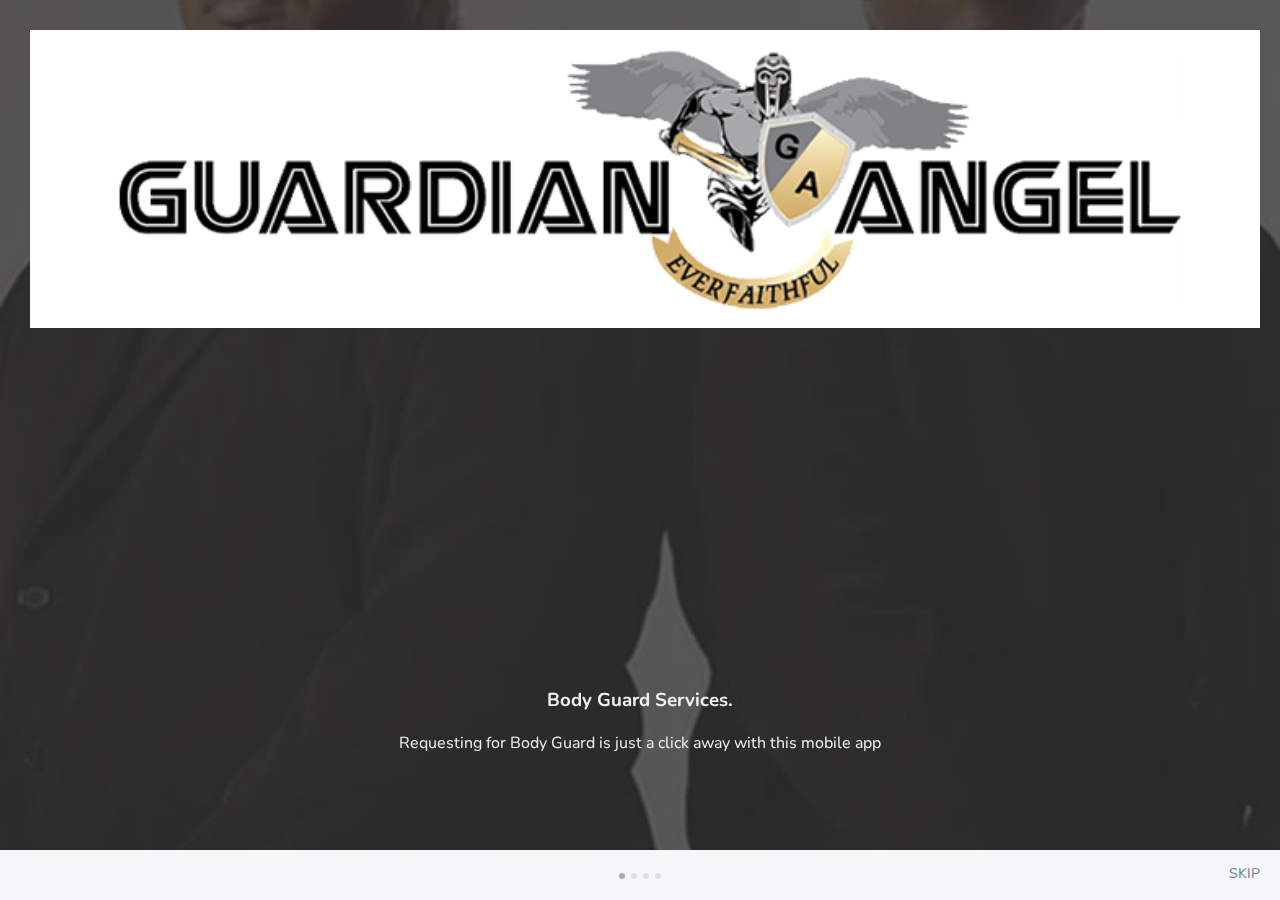
<file: app/src/main/assets/html/index.html>
<!DOCTYPE html>
<html>
<head>
	<meta charset="UTF-8">
	<!--<meta name="viewport" content="width=device-width, initial-scale=1">-->
	<meta name="viewport" content="user-scalable=no, initial-scale=1, width=device-width, height=device-height">
	<title>Guardian Angel Mobile App</title>

	<!-- Google font file. If you want you can change. -->
	<link href="https://fonts.googleapis.com/css?family=Nunito:400,600,700,900" rel="stylesheet">

	<!-- Fontawesome font file css -->
	<link rel="stylesheet" type="text/css" href="css/font-awesome.min.css">

	<!--turbo slider plugin css file -->
	<link rel="stylesheet" type="text/css" href="plugins/turbo-slider/turbo.css">

	<!-- Template global css file. Requared all pages -->
	<link rel="stylesheet" type="text/css" href="css/global.style.css">
</head>

<body>
	
	<div class="wrapper">
	
		<div class="wrapper-inline">
			
			<!-- Page content start -->
			<main class="no-header wizard-page">
				
				<div class="wizard">
                    <div class="wizard-item" style="background-image: url(img/splash-bg-1.jpg) !important; width:100%; height:100%;
                    background-position: center center;
                    background-size: cover;
                    background-repeat: no-repeat;"> 
                    <div class="wizard-content2">

                        <img src="img/logo.png" width="100%" style=" background-color: #fff; margin: 10px; ">

                        

                    </div>
                    <div class="wizard-content">

							<div class="form-divider"></div>

							<div class="form-mini-divider"></div>

							<h3>Body Guard Services.</h3>
							
							<p>Requesting for Body Guard is just a click away with this mobile app</p>

						
							<div class="form-divider"></div>

							

						</div>
					</div>

					<div class="wizard-item" style="background-image: url(img/splash-bg-2.jpg) !important; width:100%; height:100%; background-position: center center;
                    background-size: cover;
                    background-repeat: no-repeat;">
                        <div class="wizard-content2">
    
                            <img src="img/logo.png" width="100%" style=" background-color: #fff; margin: 10px; ">
    
                            
    
                        </div>
                            <div class="wizard-content">
        
                                    <div class="form-divider"></div>
        
                                    <div class="form-mini-divider"></div>
        
                                    <h3>Event security</h3>
        
                                    <p>Requesting for professional and competent event security is just a click away with this mobile app</p>
        
                                    <div class="form-divider"></div>
        
                                    
        
                                </div>
					</div>
					<div class="wizard-item" style="background-image: url(img/splash-bg-3.jpg) !important; width:100%; height:100%; background-position: center center;
                    background-size: cover;
                    background-repeat: no-repeat;">
						<div class="wizard-content2">
                            
                                                    <img src="img/logo.png" width="100%" style=" background-color: #fff; margin: 10px; ">
                            
                                                    
                            
                                                </div>
                                                    <div class="wizard-content">
                                
                                                            <div class="form-divider"></div>
                                
                                                            <div class="form-mini-divider"></div>
                                
                                                            <h3>Ambulance Services.</h3>
                                
                                                            <p>We also respond to medical emergencies. All you need to do is select medical emergency in the app, and an ambulance will come racing to save the situation.</p>
                                
                                                            <div class="form-divider"></div>
                                
                                                            
                                
                                                        </div>
					</div>
					<div class="wizard-item" style="background-image: url(img/splash-bg-4.jpg) !important; width:100%; height:100%; background-position: center center;
                    background-size: cover;
                    background-repeat: no-repeat;">
						<div class="wizard-content2">
                            
                            <img src="img/logo.png" width="100%" style=" background-color: #fff; margin: 10px; ">
    
                            
    
                        </div>
                        <div class="wizard-content">
    
                                <div class="form-divider"></div>
    
                                <div class="form-mini-divider"></div>
    
                                <h3>Security Guards.</h3>
    
                                <p>Requesting for Security Guard is just a click away with this mobile app</p>
    
                                <div class="form-divider"></div>
    
                                
    
                            </div>
					</div>
				</div>
				<a class="wizard-skip-link" href="login.html">SKIP</a>		

			</main>
			<!-- Page content end -->
		</div>
	</div>


	<!--Page loader DOM Elements. Requared all pages-->
	<div class="sweet-loader">
		<div class="box">
		  	<div class="circle1"></div>
		  	<div class="circle2"></div>
		  	<div class="circle3"></div>
		</div>
	</div>

	<!-- JQuery library file. requared all pages -->
	<script src="js/jquery-3.2.1.min.js"></script>

	<!-- Turbo slider plugin file. requared only wizard pages -->
	<script src="plugins/turbo-slider/turbo.min.js"></script>

	<!-- Template global script file. requared all pages -->
	<script src="js/global.script.js"></script>


	<script>
		$(document).ready(function() {
		    $(".wizard").Turbo({
		    	items:1,
		    	circular:false
		    });
		});
	</script>

</body>

</html>
</file>
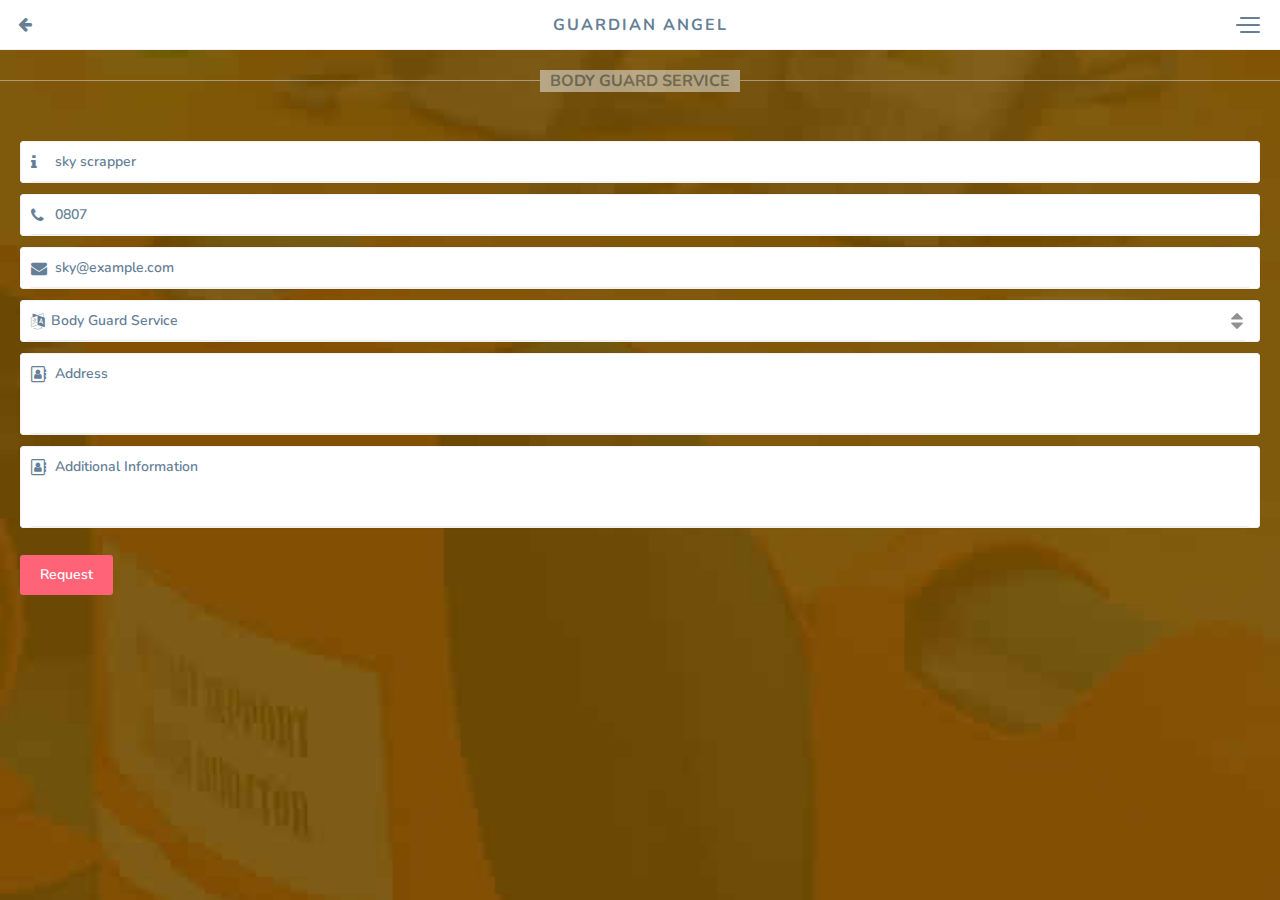
<file: app/src/main/assets/html/bodyguard.html>
<!DOCTYPE html>
<html>
<head>
	<meta charset="UTF-8">
	<meta name="viewport" content="width=device-width, initial-scale=1">
	<title>Guardian Angel Mobile App</title>

	<!-- Google font file. If you want you can change. -->
	<link href="https://fonts.googleapis.com/css?family=Nunito:400,600,700,900" rel="stylesheet">

	<!-- Fontawesome font file css -->
	<link rel="stylesheet" type="text/css" href="css/font-awesome.min.css">

	<!-- Template global css file. Requared all pages -->
	<link rel="stylesheet" type="text/css" href="css/global.style.css">
</head>

<body>
	
	<div class="wrapper">
			<div class="nav-menu">
					<nav class="menu">
						<!-- Template logo start -->
						<div class="nav-header">
							<a href="dashboard.html"><img src="img/app-logo.png" width="220"></a>
						</div>
						<!-- Template logo end -->
						<!-- Menu navigation start -->
						<div class="nav-container">
							<ul class="main-menu">
								<li>
									<a href="dashboard.html"><i class="fa fa-home"></i> Home</a>
								</li>
								<li>
									<a href="emergency.html"><i class="fa fa-file-text-o"></i> Emergency </a>
								</li>
								<li>
									<a href="bodyguard.html"><i class="fa fa-file-text-o"></i> Body Guard Service</a>
								</li>
								<li>
									<a href="#"><i class="fa fa-file-text-o"></i>Security Blog </a>
								</li>
								<li>
									<a href="eventsecurity.html"><i class="fa fa-file-text-o"></i> Event Security </a>
								</li>
								<li>
									<a href="normalsecurityguards.html"><i class="fa fa-file-text-o"></i> Security Guards </a>
								</li>
								<li>
									<a href="vettedartisant.html"><i class="fa fa-file-text-o"></i> Vetted Workmen and Craftsmen </a>
								</li>
								<!--<li>-->
									<!--<a href="splash.html"><i class="fa fa-sign-in"></i> Logout </a>-->
								<!--</li>-->
								
								
							</ul>
						</div>
					<!-- Menu navigation end -->
					</nav>
				</div>
		<div class="wrapper with-bg-image2">
			<!-- Header area start -->
			<header> <!-- extra class no-background -->
				<a class="go-back-link" href="javascript:history.back();"><i class="fa fa-arrow-left"></i></a>
				<h1 class="page-title">GUARDIAN ANGEL</h1>
				<div class="navi-menu-button">
					<em></em>
					<em></em>
					<em></em>
				</div>
			</header>
			<!-- Header area end -->
			<!-- Page content start -->
			<main>

                    <div class="form-divider"></div>
                    <div class="form-label-divider"><span>BODY GUARD SERVICE</span></div>
                    <div class="form-divider"></div>
			
                <div class="container" style="margin-top: 40px;"></div>

                    <section class="container">

					<div class="form-row-group with-icons">
						<div class="form-row no-padding">
							<i class="fa fa-info"></i>
							<input type="text" name="name" id="name" class="form-element" disabled value="sky scrapper">
						</div>
					</div>

                    <div class="form-mini-divider"></div>
                    
                    <div class="form-row-group with-icons">
						<div class="form-row no-padding">
							<i class="fa fa-phone"></i>
							<input type="tel" name="phone" id="phone" class="form-element" disabled value="0807">
						</div>
					</div>

					<div class="form-mini-divider"></div>


                    <div class="form-row-group with-icons">
						<div class="form-row no-padding">
							<i class="fa fa-envelope"></i>
							<input type="text" name="email" id="email" class="form-element" disabled value="sky@example.com" />
						</div>
					</div>

                    <div class="form-mini-divider"></div>

                    <div class="form-row-group with-icons">
						<div class="form-row no-padding">
							<i class="fa fa-language"></i>
							<select class="form-element" id="body_type" name="body_type">
								<option value="Body Guard Service" selected>Body Guard Service</option>
							</select>
						</div>
                    </div>
                    

                    <div class="form-mini-divider"></div>

                    <div class="form-row-group with-icons">
						<div class="form-row no-padding">
							<i class="fa fa-address-book-o"></i>
                            <textarea class="form-element" name="address" id="address" placeholder="Address"></textarea>
						</div>
					</div>

					<div class="form-mini-divider"></div>
                    
					<div class="form-row-group with-icons">
						<div class="form-row no-padding">
							<i class="fa fa-address-book-o"></i>
                            <textarea class="form-element" name="add_info" id="add_info" placeholder="Additional Information"></textarea>
						</div>
					</div>

					<div class="form-mini-divider"></div>
						<div class="form-mini-divider"></div>
						<div id="error" class="form-row txt-center"></div>
						<button class="button red" type="submit" data-loader="show" onclick="submitAjaxBodyRegForm(); return false;">Request</button>

					<div class="form-divider"></div>

				</section>
			</main>
			<!-- Page content end -->
		</div>
	</div>


	<!--Page loader DOM Elements. Requared all pages-->
	<div class="sweet-loader">
		<div class="box">
		  	<div class="circle1"></div>
		  	<div class="circle2"></div>
		  	<div class="circle3"></div>
		</div>
	</div>

	<!-- JQuery library file. requared all pages -->
	<script src="js/jquery-3.2.1.min.js"></script>

	<!-- Template global script file. requared all pages -->
	<script src="js/global.script.js"></script>
    <script src="js/app.js"></script>
	
</body>

</html>
</file>
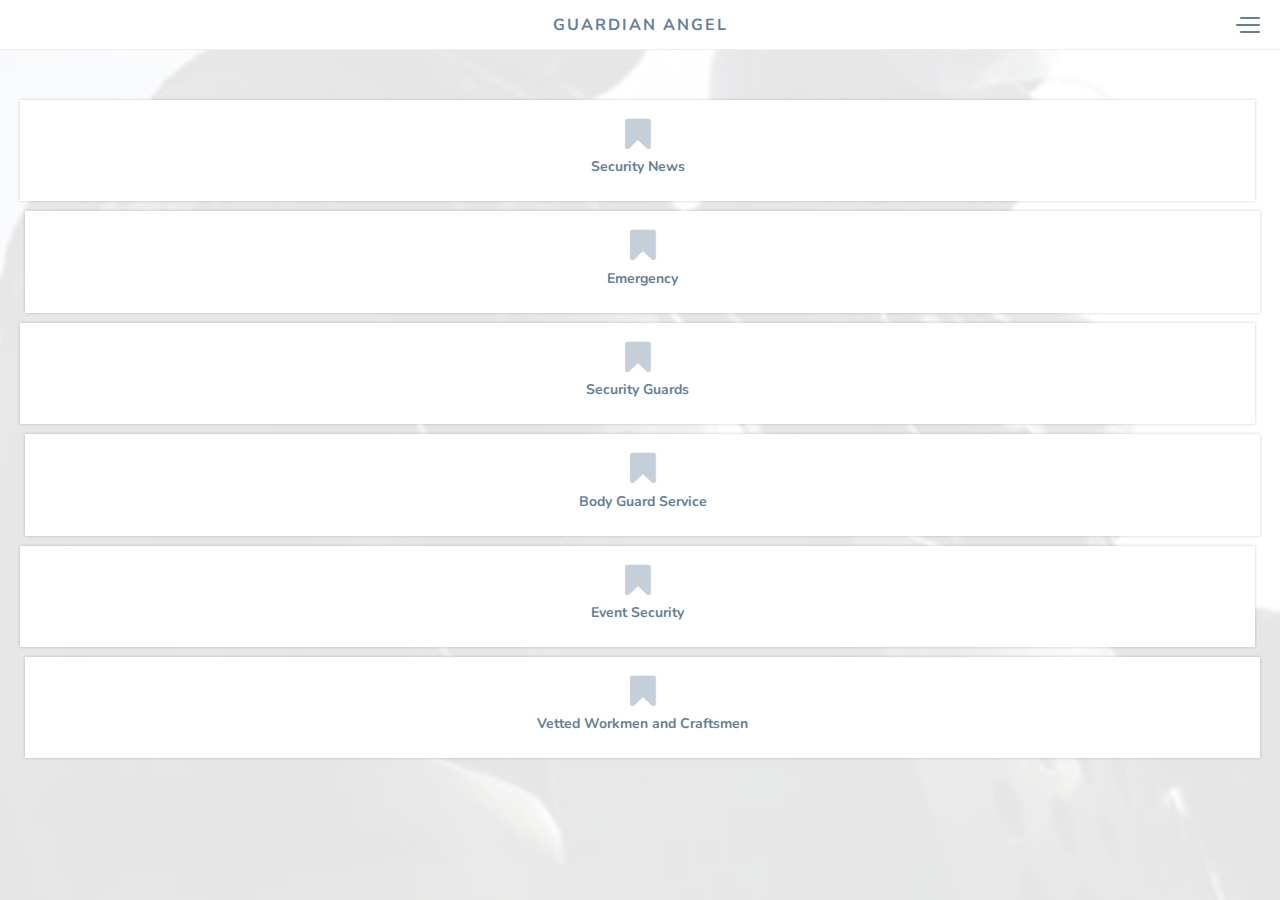
<file: app/src/main/assets/html/dashboard.html>
<!DOCTYPE html>
<html>
<head>
    <meta charset="utf-8">
    <meta http-equiv="X-UA-Compatible" content="IE=edge">
	<meta name="viewport" content="width=device-width, initial-scale=1">
	<title>Guardian Angel Mobile App</title>
	<!-- Google font file. If you want you can change. -->
	<link href="https://fonts.googleapis.com/css?family=Nunito:400,600,700,900" rel="stylesheet">
	<!-- Fontawesome font file css -->
	<link rel="stylesheet" type="text/css" href="css/font-awesome.min.css">
	<!-- Template global css file. Requared all pages -->
	<link rel="stylesheet" type="text/css" href="css/global.style.css">
    <!-- Application Script -->
    <script type="text/javascript" src="js/app.js"></script>

</head>

<body>
	<div class="wrapper with-bg-image">
		<div class="nav-menu">
			<nav class="menu">
				<!-- Template logo start -->
				<div class="nav-header">
					<a href="dashboard.html"><img src="img/app-logo.png" width="220"></a>
				</div>
				<!-- Template logo end -->
				<!-- Menu navigation start -->
				<div class="nav-container">
					<ul class="main-menu">
						<li>
							<a href="dashboard.html"><i class="fa fa-home"></i> Home</a>
						</li>
						<li>
							<a href="emergency.html"><i class="fa fa-file-text-o"></i> Emergency </a>
						</li>
						<li>
							<a href="bodyguard.html"><i class="fa fa-file-text-o"></i> Body Guard Service</a>
						</li>
						<li>
							<!--<a href="news.html"><i class="fa fa-file-text-o"></i>Security Blog </a>-->
							<a href="http://blog.guardianangels.com.ng/"><i class="fa fa-file-text-o" data-loader="show"></i>Security Blog </a>
						</li>
						<li>
							<a href="eventsecurity.html"><i class="fa fa-file-text-o"></i> Event Security </a>
						</li>
                        <li>
							<a href="normalsecurityguards.html"><i class="fa fa-file-text-o"></i> Security Guards </a>
						</li>
                        <li>
							<a href="vettedartisant.html"><i class="fa fa-file-text-o"></i> Vetted Workmen and Craftsmen </a>
                        </li>
                        <!--<li>-->
							<!--<a href="splash.html"><i class="fa fa-sign-in"></i> Logout </a>-->
						<!--</li>-->
					</ul>
				</div>
			<!-- Menu navigation end -->
			</nav>
		</div>
		<div class="wrapper-inline">
			<!-- Header area start -->
            <header> <!-- extra class no-background -->
                
				<h1 class="page-title">GUARDIAN ANGEL</h1>
				<div class="navi-menu-button">
					<em></em>
					<em></em>
					<em></em>
				</div>
			</header>
			<!-- Header area end -->
			<!-- Page content start -->
			<main>
			
				<section class="container" style="margin-top: 100px;">
						
						<div class="list-box half-box">
                                <!--<a href="news.html" class="list-item">-->
                                    <!--<i class="fa fa-bookmark"></i>-->
                                    <!--<span class="list-item-title">Security News</span>-->
                                <!--</a>-->

							<a href="http://blog.guardianangels.com.ng/" class="list-item" data-loader="show">
                                    <i class="fa fa-bookmark"></i>
                                    <span class="list-item-title">Security News</span>
                                </a>


                            </div>

						<div class="list-box half-box">
							<a href="emergency.html" class="list-item green">
								<i class="fa fa-bookmark"></i>
								<span class="list-item-title">Emergency</span>
							</a>
						</div>
						
						<div class="list-box half-box">
                                <a href="normalsecurityguards.html" class="list-item green">
                                    <i class="fa fa-bookmark"></i>
                                    <span class="list-item-title">Security Guards</span>
                                </a>
                            </div>

						<div class="list-box half-box">
							<a href="bodyguard.html" class="list-item">
								<i class="fa fa-bookmark"></i>
								<span class="list-item-title">Body Guard Service</span>
							</a>
						</div>

						<!--<div class="list-box half-box">-->
							<!--<a href="#" class="list-item" onclick="locateReq()">-->
								<!--<i class="fa fa-map"></i>-->
								<!--<span class="list-item-title" id="panic">Locate Me</span>-->
							<!--</a>-->
						<!--</div>-->

						<div class="list-box half-box">
							<a href="eventsecurity.html" class="list-item">
								<i class="fa fa-bookmark"></i>
								<span class="list-item-title">Event Security</span>
							</a>
						</div>

						<div class="list-box half-box">
							<a href="vettedartisant.html" class="list-item">
								<i class="fa fa-bookmark"></i>
								<span class="list-item-title">Vetted Workmen and Craftsmen</span>
							</a>
						</div>
				</section>
			</main>
			<!-- Page content end -->
		</div>
	</div>


	<!--Page loader DOM Elements. Requared all pages-->
	<div class="sweet-loader">
		<div class="box">
		  	<div class="circle1"></div>
		  	<div class="circle2"></div>
		  	<div class="circle3"></div>
		</div>
	</div>

	<!-- JQuery library file. requared all pages -->
	<script src="js/jquery-3.2.1.min.js"></script>
	<!-- Template global script file. requared all pages -->
	<script src="js/global.script.js"></script>
</body>

</html>
</file>
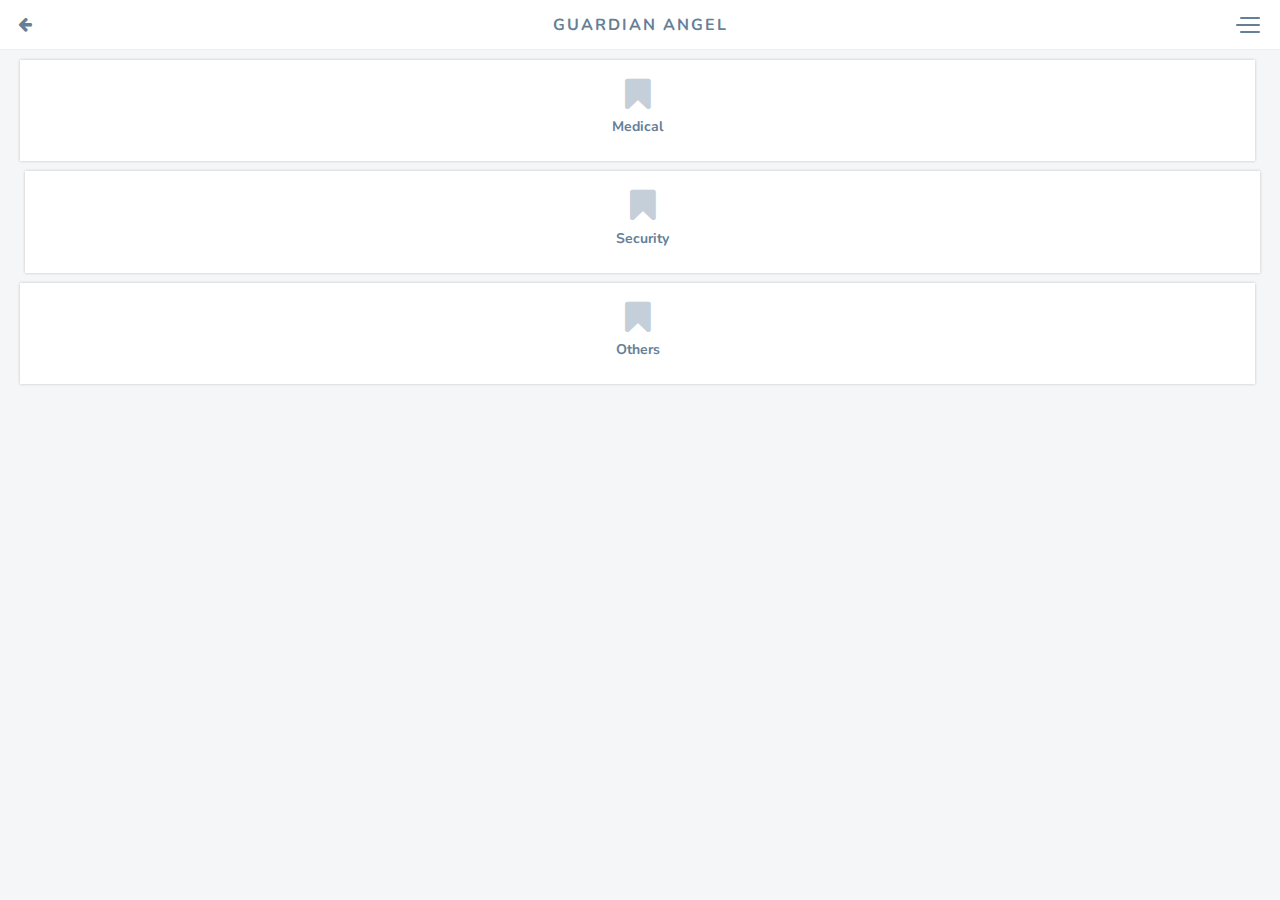
<file: app/src/main/assets/html/emergency.html>
<!DOCTYPE html>
<html>
<head>
	<meta charset="UTF-8">
	<meta name="viewport" content="width=device-width, initial-scale=1">
	<title>Guardian Angel Mobile App</title>
	<!-- Google font file. If you want you can change. -->
	<link href="https://fonts.googleapis.com/css?family=Nunito:400,600,700,900" rel="stylesheet">
	<!-- Fontawesome font file css -->
	<link rel="stylesheet" type="text/css" href="css/font-awesome.min.css">
	<!-- Template global css file. Requared all pages -->
	<link rel="stylesheet" type="text/css" href="css/global.style.css">
</head>
<body>
	<div class="wrapper">
			<div class="nav-menu">
					<nav class="menu">
						<!-- Template logo start -->
						<div class="nav-header">
							<a href="dashboard.html"><img src="img/app-logo.png" width="220"></a>
						</div>
						<!-- Template logo end -->
						<!-- Menu navigation start -->
						<div class="nav-container">
							<ul class="main-menu">
								<li>
									<a href="dashboard.html"><i class="fa fa-home"></i> Home</a>
								</li>
								<li>
									<a href="emergency.html"><i class="fa fa-file-text-o"></i> Emergency </a>
								</li>
								<li>
									<a href="bodyguard.html"><i class="fa fa-file-text-o"></i> Body Guard Service</a>
								</li>
								<li>
									<a href="#"><i class="fa fa-file-text-o"></i>Security Blog </a>
								</li>
								<li>
									<a href="eventsecurity.html"><i class="fa fa-file-text-o"></i> Event Security </a>
								</li>
								<li>
									<a href="normalsecurityguards.html"><i class="fa fa-file-text-o"></i> Security Guards </a>
								</li>
								<li>
									<a href="vettedartisant.html"><i class="fa fa-file-text-o"></i> Vetted Workmen and Craftsmen </a>
								</li>
								<!--<li>-->
									<!--<a href="splash.html"><i class="fa fa-sign-in"></i> Logout </a>-->
								<!--</li>-->
								
								
							</ul>
						</div>
					<!-- Menu navigation end -->
					</nav>
				</div>
		<div class="wrapper-inline">
			<!-- Header area start -->
			<header> <!-- extra class no-background -->
				<a class="go-back-link" href="javascript:history.back();"><i class="fa fa-arrow-left"></i></a>
				<h1 class="page-title">GUARDIAN ANGEL</h1>
				<div class="navi-menu-button">
					<em></em>
					<em></em>
					<em></em>
				</div>
			</header>
			<!-- Header area end -->
			<!-- Page content start -->
			<main>
			
                <div class="container" style="margin-top: 40px;"></div>

                    <section class="container">

                    <form action="" method="post">

                        <input type="hidden" name="name" id="user_id" value="0">
                        <input type="hidden" name="name" id="device_id" value="0">
                        <input type="hidden" name="name" id="name" value="sky test">
                        <input type="hidden" name="phone" id="phone" value="080123456789">
                        <input type="hidden" name="email" id="email" value="sky@example.com" />
                        <input type="hidden" name="address" id="address" value="hello world street location" />

                        <div class="list-box half-box" id="amb_parent">
                            <a href="#" class="list-item" id="amb_req" data-req="Medical" onclick="submitAjaxEmgRegForm('amb_req'); return false;" data-loader="show">
                                <i class="fa fa-bookmark"></i>
                                <span class="list-item-title" id="sp_amb">Medical</span>
                            </a>
                        </div>

                        <div class="list-box half-box" id="hosp_parent">
                            <a href="#" class="list-item green" id="hosp_req" data-req="Security" onclick="submitAjaxEmgRegForm('hosp_req'); return false;" data-loader="show">
                                <i class="fa fa-bookmark"></i>
                                <span class="list-item-title" id="sp_hosp">Security</span>
                            </a>
                        </div>

                        <div class="list-box half-box" id="oth_parent">
                            <a href="#" class="list-item green" id="oth_req" data-req="Others" onclick="submitAjaxEmgRegForm('oth_req'); return false;" data-loader="">
                                <i class="fa fa-bookmark"></i>
                                <span class="list-item-title" id="sp_oth">Others</span>
                            </a>
                        </div>


                        <div class="form-divider"></div>
                     <div id="error" class="form-row txt-center"></div>
					<div class="form-divider"></div>

					<!--<button class="button red" type="submit" onclick="submitAjaxEmgRegForm(); return false;">Request</button>-->
					<!--<div class="form-divider"></div>-->

                </form>
			</section>
		</main>
			<!-- Page content end -->
		</div>
	</div>


	<!--Page loader DOM Elements. Requared all pages-->
	<div class="sweet-loader">
		<div class="box">
		  	<div class="circle1"></div>
		  	<div class="circle2"></div>
		  	<div class="circle3"></div>
		</div>
	</div>

	<!-- JQuery library file. requared all pages -->
	<script src="js/jquery-3.2.1.min.js"></script>
	<!-- Template global script file. requared all pages -->
	<script src="js/global.script.js"></script>
	<script src="js/app.js"></script>

	
</body>

</html>
</file>
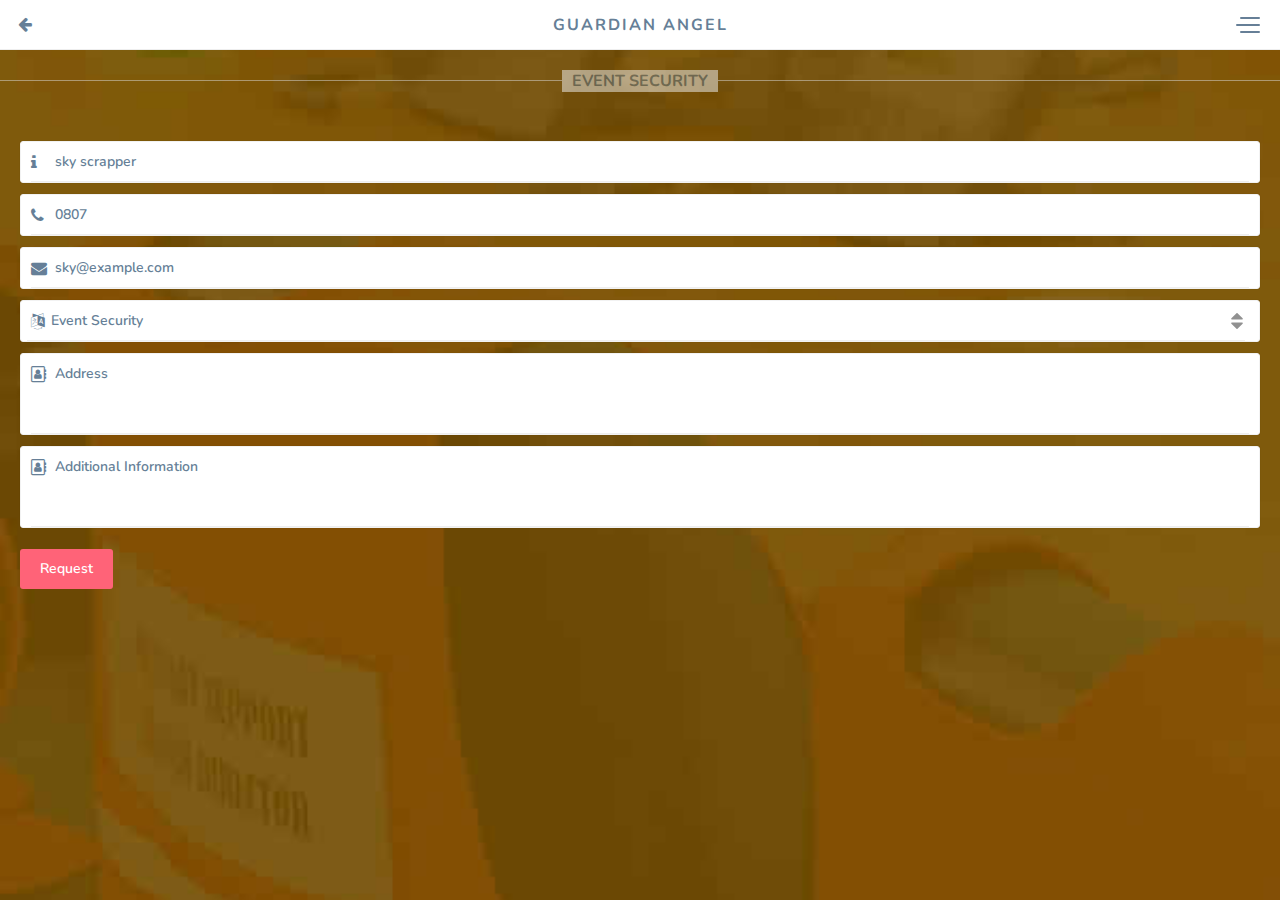
<file: app/src/main/assets/html/eventsecurity.html>
<!DOCTYPE html>
<html>
<head>
	<meta charset="UTF-8">
	<meta name="viewport" content="width=device-width, initial-scale=1">
	<title>Guardian Angel Mobile App</title>

	<!-- Google font file. If you want you can change. -->
	<link href="https://fonts.googleapis.com/css?family=Nunito:400,600,700,900" rel="stylesheet">

	<!-- Fontawesome font file css -->
	<link rel="stylesheet" type="text/css" href="css/font-awesome.min.css">

	<!-- Template global css file. Requared all pages -->
	<link rel="stylesheet" type="text/css" href="css/global.style.css">
</head>

<body>
	
	<div class="wrapper">
			<div class="nav-menu">
					<nav class="menu">
						<!-- Template logo start -->
						<div class="nav-header">
							<a href="dashboard.html"><img src="img/app-logo.png" width="220"></a>
						</div>
						<!-- Template logo end -->
						<!-- Menu navigation start -->
						<div class="nav-container">
							<ul class="main-menu">
								<li>
									<a href="dashboard.html"><i class="fa fa-home"></i> Home</a>
								</li>
								<li>
									<a href="emergency.html"><i class="fa fa-file-text-o"></i> Emergency </a>
								</li>
								<li>
									<a href="bodyguard.html"><i class="fa fa-file-text-o"></i> Body Guard Service</a>
								</li>
								<li>
									<a href="#"><i class="fa fa-file-text-o"></i>Security Blog </a>
								</li>
								<li>
									<a href="eventsecurity.html"><i class="fa fa-file-text-o"></i> Event Security </a>
								</li>
								<li>
									<a href="normalsecurityguards.html"><i class="fa fa-file-text-o"></i> Security Guards </a>
								</li>
								<li>
									<a href="vettedartisant.html"><i class="fa fa-file-text-o"></i> Vetted Workmen and Craftsmen </a>
								</li>
								<!--<li>-->
									<!--<a href="splash.html"><i class="fa fa-sign-in"></i> Logout </a>-->
								<!--</li>-->
								
							</ul>
						</div>
					<!-- Menu navigation end -->
					</nav>
				</div>
		<div class="wrapper with-bg-image2">
			<!-- Header area start -->
			<header> <!-- extra class no-background -->
				<a class="go-back-link" href="javascript:history.back();"><i class="fa fa-arrow-left"></i></a>
				<h1 class="page-title">GUARDIAN ANGEL</h1>
				<div class="navi-menu-button">
					<em></em>
					<em></em>
					<em></em>
				</div>
			</header>
			<!-- Header area end -->
			<!-- Page content start -->
			<main>

                    <div class="form-divider"></div>
                    <div class="form-label-divider"><span>EVENT SECURITY</span></div>
                    <div class="form-divider"></div>
    
                    
    
			
                <div class="container" style="margin-top: 40px;"></div>
                
               

                    <section class="container">

						<form action="" method="post">
					
                            <div class="form-row-group with-icons">
                                <div class="form-row no-padding">
                                    <i class="fa fa-info"></i>
                                    <input type="text" name="name" id="name" class="form-element" disabled value="sky scrapper">
                                </div>
                            </div>

                            <div class="form-mini-divider"></div>

                            <div class="form-row-group with-icons">
                                <div class="form-row no-padding">
                                    <i class="fa fa-phone"></i>
                                    <input type="tel" name="phone" id="phone" class="form-element" disabled value="0807">

                                </div>
                            </div>

                            <div class="form-mini-divider"></div>


                            <div class="form-row-group with-icons">
                                <div class="form-row no-padding">
                                    <i class="fa fa-envelope"></i>
                                    <input type="text" name="email" id="email" class="form-element" disabled value="sky@example.com" />
                                </div>
                            </div>

                            <div class="form-mini-divider"></div>

                            <div class="form-row-group with-icons">
                                <div class="form-row no-padding">
                                    <i class="fa fa-language"></i>
                                    <select class="form-element" id="event_type" name="event_type">
                                        <option value="Event Security" selected>Event Security</option>
                                    </select>
                                </div>
                            </div>


                            <div class="form-mini-divider"></div>

                            <div class="form-row-group with-icons">
                                <div class="form-row no-padding">
                                    <i class="fa fa-address-book-o"></i>
                                    <textarea class="form-element" name="address" id="address" placeholder="Address"></textarea>
                                </div>
                            </div>

                            <div class="form-mini-divider"></div>

                            <div class="form-row-group with-icons">
                                <div class="form-row no-padding">
                                    <i class="fa fa-address-book-o"></i>
                                    <textarea class="form-element" name="add_info" id="add_info" placeholder="Additional Information"></textarea>
                                </div>
                            </div>

                            <div class="form-mini-divider"></div>
                            <div id="error" class="form-row txt-center"></div>

                             <button class="button red" type="submit" onclick="submitAjaxEventRegForm(); return false;">Request</button>


                            <div class="form-divider"></div>

					</form>
				</section>
			</main>
			<!-- Page content end -->
		</div>
	</div>


	<!--Page loader DOM Elements. Requared all pages-->
	<div class="sweet-loader">
		<div class="box">
		  	<div class="circle1"></div>
		  	<div class="circle2"></div>
		  	<div class="circle3"></div>
		</div>
	</div>

	<!-- JQuery library file. requared all pages -->
	<script src="js/jquery-3.2.1.min.js"></script>

	<!-- Template global script file. requared all pages -->
	<script src="js/global.script.js"></script>
    <script src="js/app.js"></script>
	
</body>

</html>
</file>
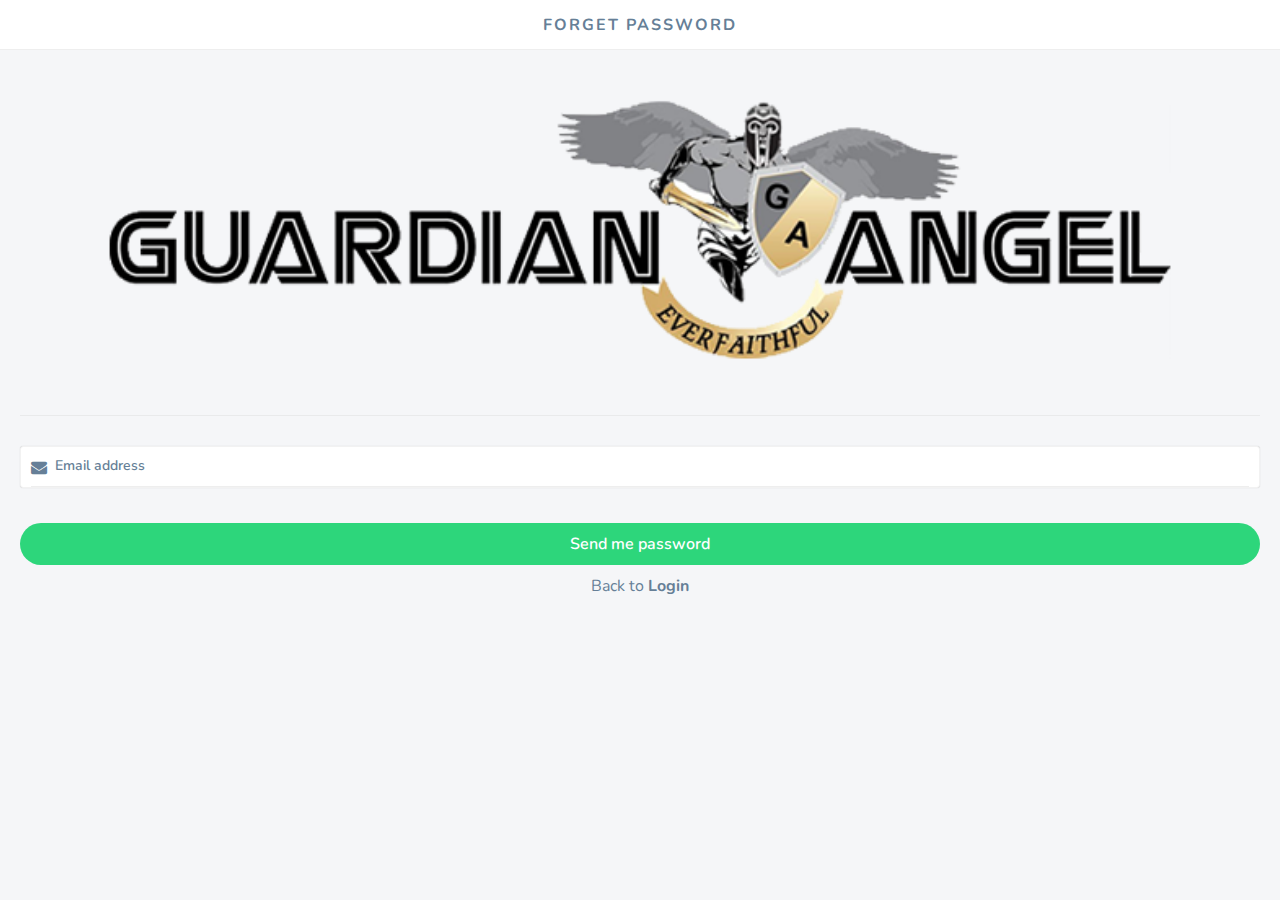
<file: app/src/main/assets/html/forgot-password.html>
<!DOCTYPE html>
<html>
<head>
	<meta charset="UTF-8">
	<meta name="viewport" content="width=device-width, initial-scale=1">
	<title>Guardian Angel Mobile App</title>

	<!-- Google font file. If you want you can change. -->
	<link href="https://fonts.googleapis.com/css?family=Nunito:400,600,700,900" rel="stylesheet">

	<!-- Fontawesome font file css -->
	<link rel="stylesheet" type="text/css" href="css/font-awesome.min.css">

	<!-- Template global css file. Requared all pages -->
	<link rel="stylesheet" type="text/css" href="css/global.style.css">
</head>

<body>
	
	<div class="wrapper">
		<div class="nav-menu">
		
		</div>
		<div class="wrapper-inline">
			<!-- Header area start -->
			<header> <!-- extra class no-background -->
				
				<h1 class="page-title">FORGET PASSWORD</h1>
				
			</header>
			<!-- Header area end -->
			<!-- Page content start -->
			<main>
			
				<section class="container">
					<div class="form-divider"></div>

					<div class="nav-header">
                     <img src="img/logo.png" width="100%">
                    </div>

					<div class="form-divider"></div>
					<div class="form-label-divider"></div>
					<div class="form-divider"></div>

					<div class="form-row-group with-icons">
						<div class="form-row no-padding">
							<i class="fa fa-envelope"></i>
							<input type="email" name="aaa" class="form-element" placeholder="Email address">
						</div>
					</div>

					<div class="form-divider"></div>

					<div class="form-row">
						<a href="#" class="button circle block green" data-loader="show">Send me password</a>
					</div>

					<div class="form-row txt-center">
						Back to <a href="register.html" data-loader="show">Login</a>
					</div>

				</section>
			</main>
			<!-- Page content end -->
		</div>
	</div>


	<!--Page loader DOM Elements. Requared all pages-->
	<div class="sweet-loader">
		<div class="box">
		  	<div class="circle1"></div>
		  	<div class="circle2"></div>
		  	<div class="circle3"></div>
		</div>
	</div>

	<!-- JQuery library file. requared all pages -->
	<script src="js/jquery-3.2.1.min.js"></script>

	<!-- Template global script file. requared all pages -->
	<script src="js/global.script.js"></script>

	
</body>

</html>
</file>
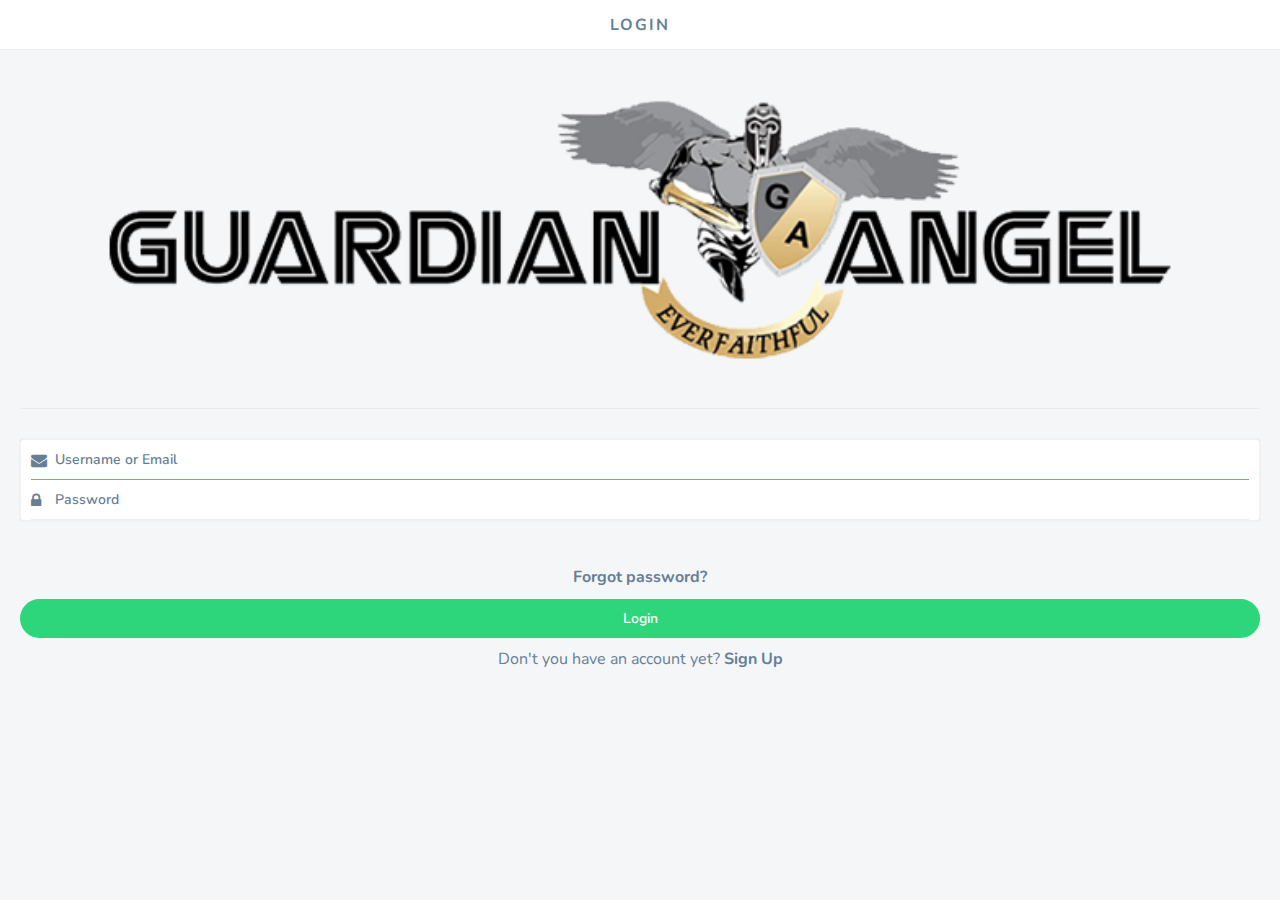
<file: app/src/main/assets/html/login.html>
<html>
<head>
    <meta charset="utf-8">
    <meta http-equiv="X-UA-Compatible" content="IE=edge">
	<meta name="viewport" content="width=device-width, initial-scale=1">
	<title>Guardian Angel Mobile App</title>
	<!-- Google font file. If you want you can change. -->
	<link href="https://fonts.googleapis.com/css?family=Nunito:400,600,700,900" rel="stylesheet">
	<!-- Fontawesome font file css -->
	<link rel="stylesheet" type="text/css" href="css/font-awesome.min.css">
	<!-- Template global css file. Requared all pages -->
	<link rel="stylesheet" type="text/css" href="css/global.style.css">
</head>

<body>

	<div class="wrapper">
		<div class="nav-menu">
		
		</div>
		<div class="wrapper-inline">
			<!-- Header area start -->
			<header> <!-- extra class no-background -->
				
				<h1 class="page-title">LOGIN</h1>
				
			</header>
			<!-- Header area end -->
			<!-- Page content start -->
			<main>
			
				<section class="container">
					<div class="form-divider"></div>

					<div class="nav-header">
                        <a href="home.html"><img src="img/logo.png" width="100%"></a>
                    </div>

					<div class="form-divider"></div>
					<div class="form-label-divider"></div>
					<div class="form-divider"></div>

                    <form action="" method="post" id="login_form">

					<div class="form-row-group with-icons">

						<div class="form-row no-padding">
							<i class="fa fa-envelope"></i>
							<input type="text" name="username" id="username" class="form-element" placeholder="Username or Email" required autofocus>
						</div>

						<div class="form-row no-padding">
							<i class="fa fa-lock"></i>
							<input type="password" name="password" id="password" class="form-element" placeholder="Password" required>
						</div>
					</div>

                        <div class="form-divider"></div>
                        <div id="error" class="form-row txt-center"></div>

					<div class="form-row txt-center">
						<a href="#" data-loader="show">Forgot password?</a>
					</div>

					<div class="form-row">
						<!--<a href="dashboard.html" class="button circle block green" name="login" id="login">Login</a>-->
						<button class="button circle block green" name="login" id="login" type="submit" onclick="submitAjaxForm(); return false;">Login</button>
					</div>
					<div class="form-row txt-center">
						Don't you have an account yet? <a href="register.html">Sign Up</a>
					</div>

                    </form>

				</section>
			</main>
			<!-- Page content end -->
		</div>
	</div>


	<!--Page loader DOM Elements. Requared all pages-->
	<div class="sweet-loader">
		<div class="box">
		  	<div class="circle1"></div>
		  	<div class="circle2"></div>
		  	<div class="circle3"></div>
		</div>
	</div>

	<!-- JQuery library file. requared all pages -->
	<script src="js/jquery-3.2.1.min.js"></script>
	<!-- Template global script file. requared all pages -->
	<script src="js/global.script.js"></script>
	<script type="text/javascript" src="js/app.js"></script>
	
</body>

</html>
</file>
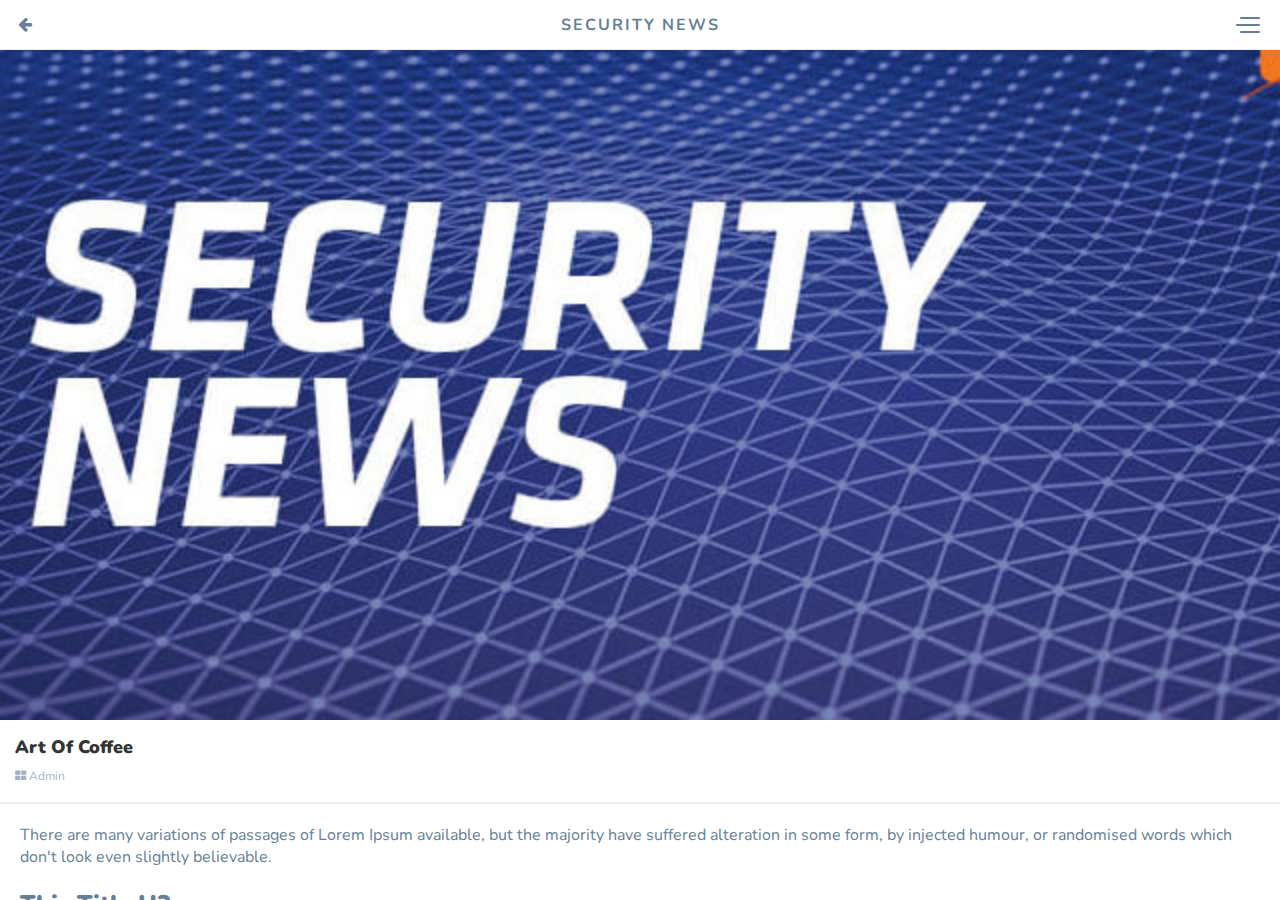
<file: app/src/main/assets/html/news-inner.html>
<!DOCTYPE html>
<html>
<head>
	<meta charset="UTF-8">
	<meta name="viewport" content="width=device-width, initial-scale=1">
	<title>Guardian Angel Mobile App</title>

	<!-- Google font file. If you want you can change. -->
	<link href="https://fonts.googleapis.com/css?family=Nunito:400,600,700,900" rel="stylesheet">

	<!-- Fontawesome font file css -->
	<link rel="stylesheet" type="text/css" href="css/font-awesome.min.css">

	<!-- Template global css file. Requared all pages -->
	<link rel="stylesheet" type="text/css" href="css/global.style.css">
</head>

<body>
	
	<div class="wrapper with-bg-image">
		<div class="nav-menu">
			<nav class="menu">
				<!-- Template logo start -->
				<div class="nav-header">
					<a href="dashboard.html"><img src="img/app-logo.png" width="220"></a>
				</div>
				<!-- Template logo end -->
				<!-- Menu navigation start -->
				<div class="nav-container">
					<ul class="main-menu">
						<li>
							<a href="dashboard.html"><i class="fa fa-home"></i> Home</a>
						</li>
						<li>
							<a href="emergency.html"><i class="fa fa-file-text-o"></i> Emergency </a>
						</li>
						<li>
							<a href="bodyguard.html"><i class="fa fa-file-text-o"></i> Body Guard Service</a>
						</li>
						<li>
							<a href="#"><i class="fa fa-file-text-o"></i>Security Blog </a>
						</li>
						<li>
							<a href="eventsecurity.html"><i class="fa fa-file-text-o"></i> Event Security </a>
						</li>
                        <li>
							<a href="normalsecurityguards.html"><i class="fa fa-file-text-o"></i> Security Guards </a>
						</li>
                        <li>
							<a href="vettedartisant.html"><i class="fa fa-file-text-o"></i> Vetted Workmen and Craftsmen </a>
                        </li>
                        <!--<li>-->
							<!--<a href="splash.html"><i class="fa fa-sign-in"></i> Logout </a>-->
						<!--</li>-->
						
					</ul>
				</div>
			<!-- Menu navigation end -->
			</nav>
		</div>
		<div class="wrapper-inline">
			<!-- Header area start -->
            <header> <!-- extra class no-background -->
                <a class="go-back-link" href="javascript:history.back();"><i class="fa fa-arrow-left"></i></a>
				<h1 class="page-title">SECURITY NEWS</h1>
				<div class="navi-menu-button">
					<em></em>
					<em></em>
					<em></em>
				</div>
			</header>
			<!-- Header area end -->
			<!-- Page content start -->
			<main class="no-margin">
                
                                <section class="container">
                
                                    <!-- POST DETAIL ITEM START -->
                                    <div class="post-item" id="post-header-box">
                                        <div class="post-asset image">

                                            <img src="img/news-hd.jpg">

                                        </div>
                                        <div class="post-header">
                                            <h1 class="post-title">Art Of Coffee</h1>
                                            <span class="author-name"><i class="fa fa-th-large"></i> Admin</span>
                                        </div>
                                        
                                    </div>
                                    <!-- POST DETAIL ITEM END -->
                
                
                
                                    <!-- POST DETAIL CONTENT START -->
                                    <div class="post-detail" id="post-body">


                                        <p>There are many variations of passages of Lorem Ipsum available, but the majority have suffered alteration in some form, by injected humour, or randomised words which don't look even slightly believable.</p>
                                        <h2>This Title H2</h2>
                                        <p>Sed ut perspiciatis unde omnis iste natus error sit voluptatem accusantium doloremque laudantium, totam rem aperiam, eaque ipsa quae ab illo inventore veritatis et quasi architecto beatae vitae dicta sunt explicabo. Nemo enim ipsam voluptatem quia voluptas sit aspernatur aut odit aut fugit, sed quia consequuntur</p>
                                        <h3>This Title H3</h3>
                                        <p>The generated Lorem Ipsum is therefore always free from repetition, injected humour, or non-characteristic words etc.</p>
                                        <h4>This Title H4</h4>
                                        <p>If you are going to use a passage of Lorem Ipsum, you need to be sure there isn't anything embarrassing hidden in the middle of text. All the Lorem Ipsum generators on the Internet tend to repeat predefined chunks as necessary, making this the first true generator on the Internet. It uses a dictionary of over 200 Latin words, combined with a handful of model sentence structures, to generate Lorem Ipsum which looks reasonable.</p>

										<ul>
                                            <li>Travel</li>
                                            <li>Funny</li>
                                            <li>Komedy</li>
                                            <li>Extra Category</li>
                                        </ul>


                                    </div>
                                    <!-- POST DETAIL CONTENT END -->
                
                
                                    
                                    
                                    <div class="form-divider"></div>
                
                                </section>
                            </main>
			<!-- Page content end -->
		</div>
	</div>


	<!--Page loader DOM Elements. Requared all pages-->
	<div class="sweet-loader">
		<div class="box">
		  	<div class="circle1"></div>
		  	<div class="circle2"></div>
		  	<div class="circle3"></div>
		</div>
	</div>

	<!-- JQuery library file. requared all pages -->
	<script src="js/jquery-3.2.1.min.js"></script>

	<!-- Template global script file. requared all pages -->
	<script src="js/global.script.js"></script>

	
</body>

</html>
</file>
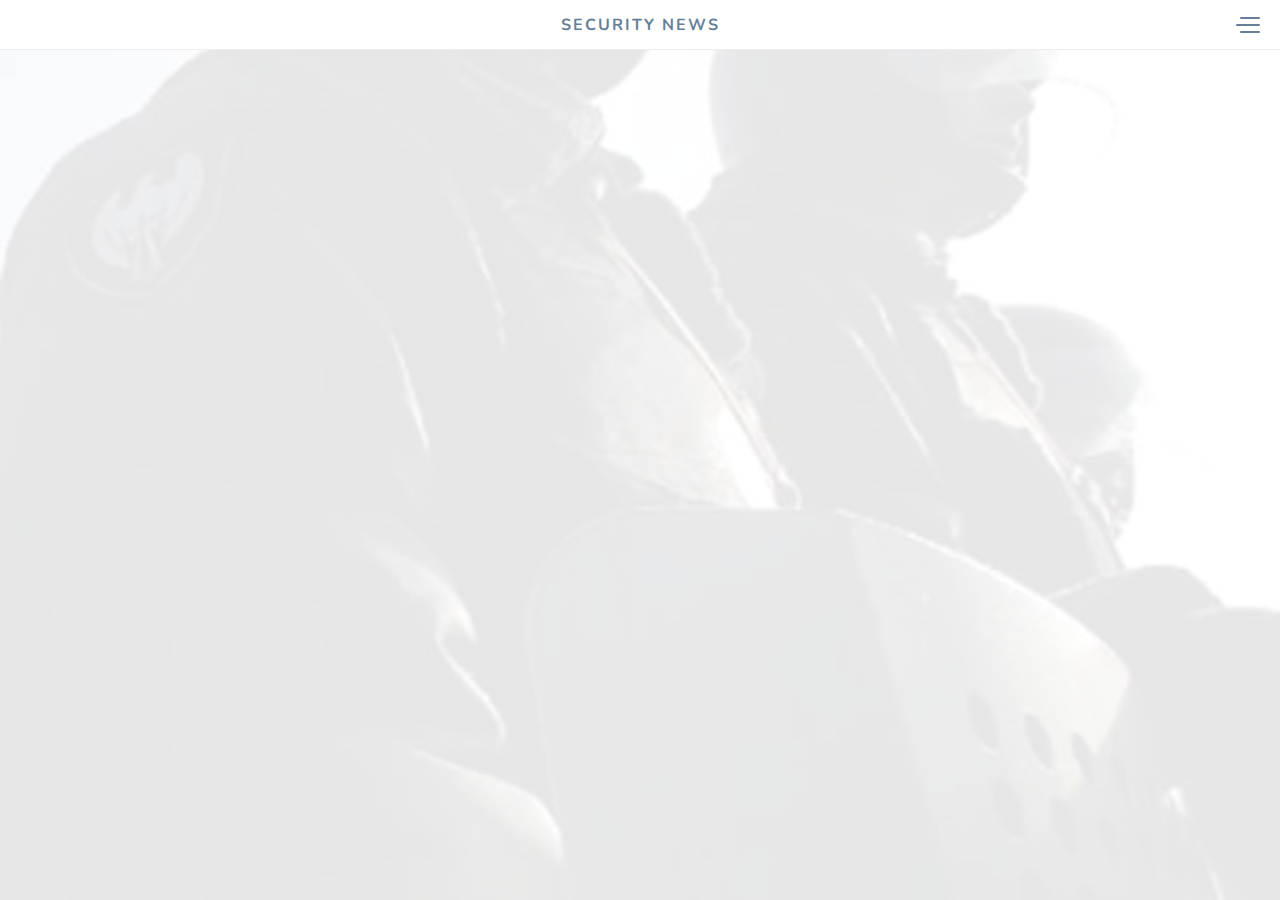
<file: app/src/main/assets/html/news.html>
<!DOCTYPE html>
<html>
<head>
	<meta charset="UTF-8">
	<meta name="viewport" content="width=device-width, initial-scale=1">
	<title>Guardian Angel Mobile App</title>

	<!-- Google font file. If you want you can change. -->
	<link href="https://fonts.googleapis.com/css?family=Nunito:400,600,700,900" rel="stylesheet">

	<!-- Fontawesome font file css -->
	<link rel="stylesheet" type="text/css" href="css/font-awesome.min.css">

	<!-- Template global css file. Requared all pages -->
	<link rel="stylesheet" type="text/css" href="css/global.style.css">
</head>

<body>




<!--Page loader DOM Elements. Requared all pages-->
<div class="sweet-loader">
    <div class="box">
        <div class="circle1"></div>
        <div class="circle2"></div>
        <div class="circle3"></div>
    </div>
</div>


<div class="wrapper with-bg-image">
		<div class="nav-menu">
			<nav class="menu">
				<!-- Template logo start -->
				<div class="nav-header">
					<a href="dashboard.html"><img src="img/app-logo.png" width="220"></a>
				</div>
				<!-- Template logo end -->
				<!-- Menu navigation start -->
				<div class="nav-container">
					<ul class="main-menu">
						<li>
							<a href="dashboard.html"><i class="fa fa-home"></i> Home</a>
						</li>
						<li>
							<a href="emergency.html"><i class="fa fa-file-text-o"></i> Emergency </a>
						</li>
						<li>
							<a href="bodyguard.html"><i class="fa fa-file-text-o"></i> Body Guard Service</a>
						</li>
						<li>
							<a href="#"><i class="fa fa-file-text-o"></i>Security Blog </a>
						</li>
						<li>
							<a href="eventsecurity.html"><i class="fa fa-file-text-o"></i> Event Security </a>
						</li>
                        <li>
							<a href="normalsecurityguards.html"><i class="fa fa-file-text-o"></i> Security Guards </a>
						</li>
                        <li>
							<a href="vettedartisant.html"><i class="fa fa-file-text-o"></i> Vetted Workmen and Craftsmen </a>
                        </li>
                        <!--<li>-->
							<!--<a href="splash.html"><i class="fa fa-sign-in"></i> Logout </a>-->
						<!--</li>-->
						
					</ul>
				</div>
			<!-- Menu navigation end -->
			</nav>
		</div>
		<div class="wrapper-inline">
			<!-- Header area start -->
            <header> <!-- extra class no-background -->
                
				<h1 class="page-title">SECURITY NEWS</h1>
				<div class="navi-menu-button">
					<em></em>
					<em></em>
					<em></em>
				</div>
			</header>
			<!-- Header area end -->
			<!-- Page content start -->
			<main>
				<section class="container" id="news-box"></section>
			</main>
			<!-- Page content end -->
		</div>
	</div>

	<!-- JQuery library file. requared all pages -->
	<script src="js/jquery-3.2.1.min.js"></script>
	<!-- Template global script file. requared all pages -->
	<script src="js/global.script.js"></script>
    <script type="text/javascript" src="js/app.js"></script>
    <script>getNews();</script>

</body>

</html>
</file>
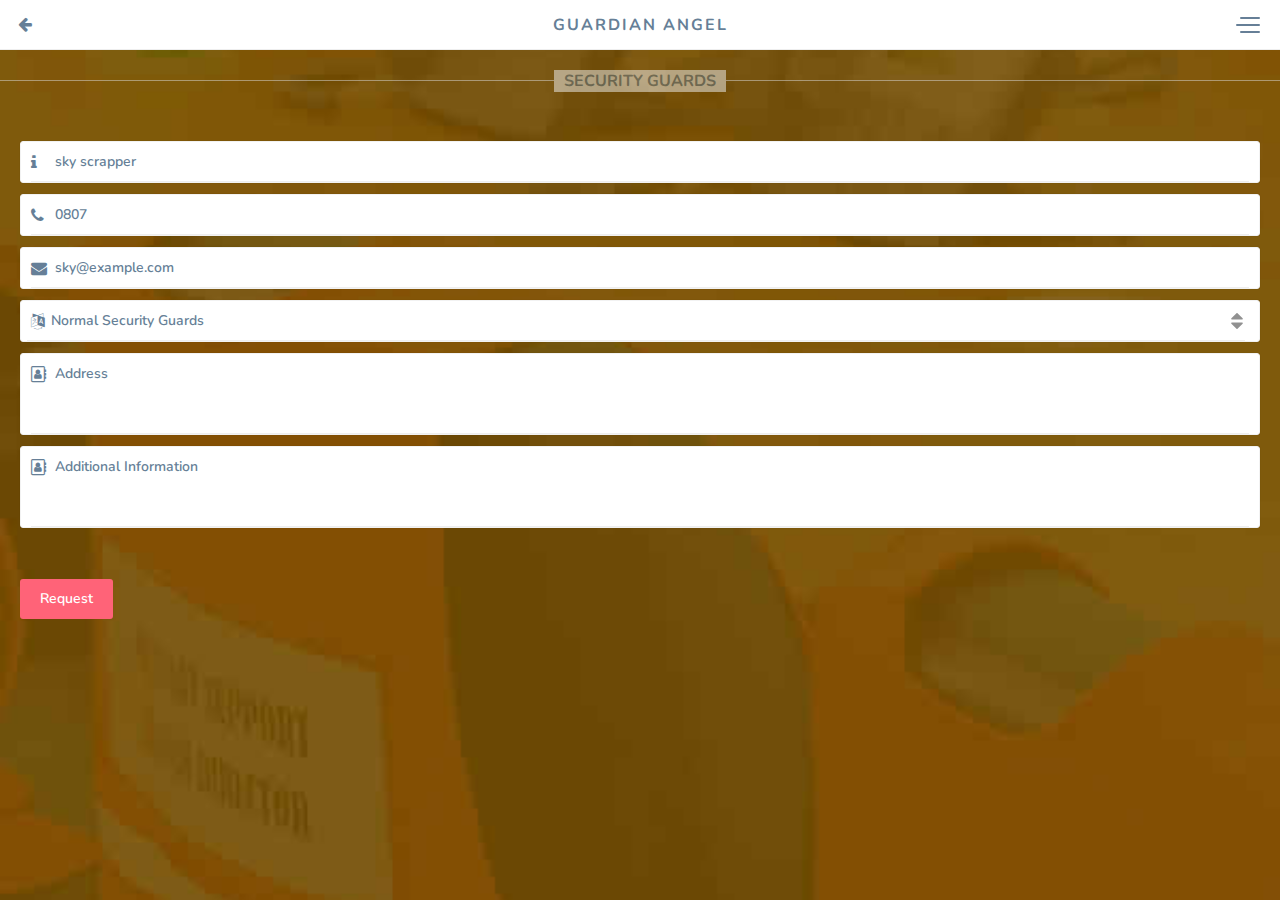
<file: app/src/main/assets/html/normalsecurityguards.html>
<!DOCTYPE html>
<html>
<head>
	<meta charset="UTF-8">
	<meta name="viewport" content="width=device-width, initial-scale=1">
	<title>Guardian Angel Mobile App</title>

	<!-- Google font file. If you want you can change. -->
	<link href="https://fonts.googleapis.com/css?family=Nunito:400,600,700,900" rel="stylesheet">

	<!-- Fontawesome font file css -->
	<link rel="stylesheet" type="text/css" href="css/font-awesome.min.css">

	<!-- Template global css file. Requared all pages -->
	<link rel="stylesheet" type="text/css" href="css/global.style.css">

    <script src="js/app.js"></script>
</head>

<body>
	
	<div class="wrapper">
			<div class="nav-menu">
					<nav class="menu">
						<!-- Template logo start -->
						<div class="nav-header">
							<a href="dashboard.html"><img src="img/app-logo.png" width="220"></a>
						</div>
						<!-- Template logo end -->
						<!-- Menu navigation start -->
						<div class="nav-container">
							<ul class="main-menu">
								<li>
									<a href="dashboard.html"><i class="fa fa-home"></i> Home</a>
								</li>
								<li>
									<a href="emergency.html"><i class="fa fa-file-text-o"></i> Emergency </a>
								</li>
								<li>
									<a href="bodyguard.html"><i class="fa fa-file-text-o"></i> Body Guard Service</a>
								</li>
								<li>
									<a href="#"><i class="fa fa-file-text-o"></i>Security Blog </a>
								</li>
								<li>
									<a href="eventsecurity.html"><i class="fa fa-file-text-o"></i> Event Security </a>
								</li>
								<li>
									<a href="normalsecurityguards.html"><i class="fa fa-file-text-o"></i> Security Guards </a>
								</li>
								<li>
									<a href="vettedartisant.html"><i class="fa fa-file-text-o"></i> Vetted Workmen and Craftsmen </a>
								</li>
								<!--<li>-->
									<!--<a href="splash.html"><i class="fa fa-sign-in"></i> Logout </a>-->
								<!--</li>-->
								
							</ul>
						</div>
					<!-- Menu navigation end -->
					</nav>
				</div>
		<div class="wrapper with-bg-image2">
			<!-- Header area start -->
			<header> <!-- extra class no-background -->
				<a class="go-back-link" href="javascript:history.back();"><i class="fa fa-arrow-left"></i></a>
				<h1 class="page-title">GUARDIAN ANGEL</h1>
				<div class="navi-menu-button">
					<em></em>
					<em></em>
					<em></em>
				</div>
			</header>
			<!-- Header area end -->
			<!-- Page content start -->
			<main>

                    <div class="form-divider"></div>
                    <div class="form-label-divider"><span>SECURITY GUARDS</span></div>
                    <div class="form-divider"></div>
    
                    
    
			
                <div class="container" style="margin-top: 40px;"></div>
                
               

                    <section class="container">

                        <form action="" method="post">
					
                                <div class="form-row-group with-icons">
                                    <div class="form-row no-padding">
                                        <i class="fa fa-info"></i>
                                        <input type="text" name="name" id="name" class="form-element" disabled value="sky scrapper">
                                    </div>
                                </div>

                                <div class="form-mini-divider"></div>

                                <div class="form-row-group with-icons">
                                    <div class="form-row no-padding">
                                        <i class="fa fa-phone"></i>
                                        <input type="tel" name="phone" id="phone" class="form-element" disabled value="0807">
                                    </div>
                                </div>

                                <div class="form-mini-divider"></div>


                                <div class="form-row-group with-icons">
                                    <div class="form-row no-padding">
                                        <i class="fa fa-envelope"></i>
                                        <input type="text" name="email" id="email" class="form-element" disabled value="sky@example.com" />
                                    </div>
                                </div>

                                <div class="form-mini-divider"></div>

                                <div class="form-row-group with-icons">
                                    <div class="form-row no-padding">
                                        <i class="fa fa-language"></i>
                                        <select class="form-element" id="normal_type" name="normal_type">
                                            <option value="Normal Security Guards" selected>Normal Security Guards</option>
                                        </select>
                                    </div>
                                </div>


                                <div class="form-mini-divider"></div>

                                <div class="form-row-group with-icons">
                                    <div class="form-row no-padding">
                                        <i class="fa fa-address-book-o"></i>
                                        <textarea class="form-element" name="address" id="address" placeholder="Address"></textarea>
                                    </div>
                                </div>

                                <div class="form-mini-divider"></div>

                                <div class="form-row-group with-icons">
                                    <div class="form-row no-padding">
                                        <i class="fa fa-address-book-o"></i>
                                        <textarea class="form-element" name="add_info" id="add_info" placeholder="Additional Information"></textarea>
                                    </div>
                                </div>

                                    <div class="form-mini-divider"></div>
                                    <div id="error" class="form-row txt-center"></div>

                                <div class="form-divider"></div>
                                    <button class="button red" type="submit" onclick="submitAjaxNormalRegForm(); return false;">Request</button>
                                <div class="form-divider"></div>
                        </form>
				</section>
			</main>
			<!-- Page content end -->
		</div>
	</div>


	<!--Page loader DOM Elements. Requared all pages-->
	<div class="sweet-loader">
		<div class="box">
		  	<div class="circle1"></div>
		  	<div class="circle2"></div>
		  	<div class="circle3"></div>
		</div>
	</div>

	<!-- JQuery library file. requared all pages -->
	<script src="js/jquery-3.2.1.min.js"></script>

	<!-- Template global script file. requared all pages -->
	<script src="js/global.script.js"></script>

	
</body>

</html>
</file>
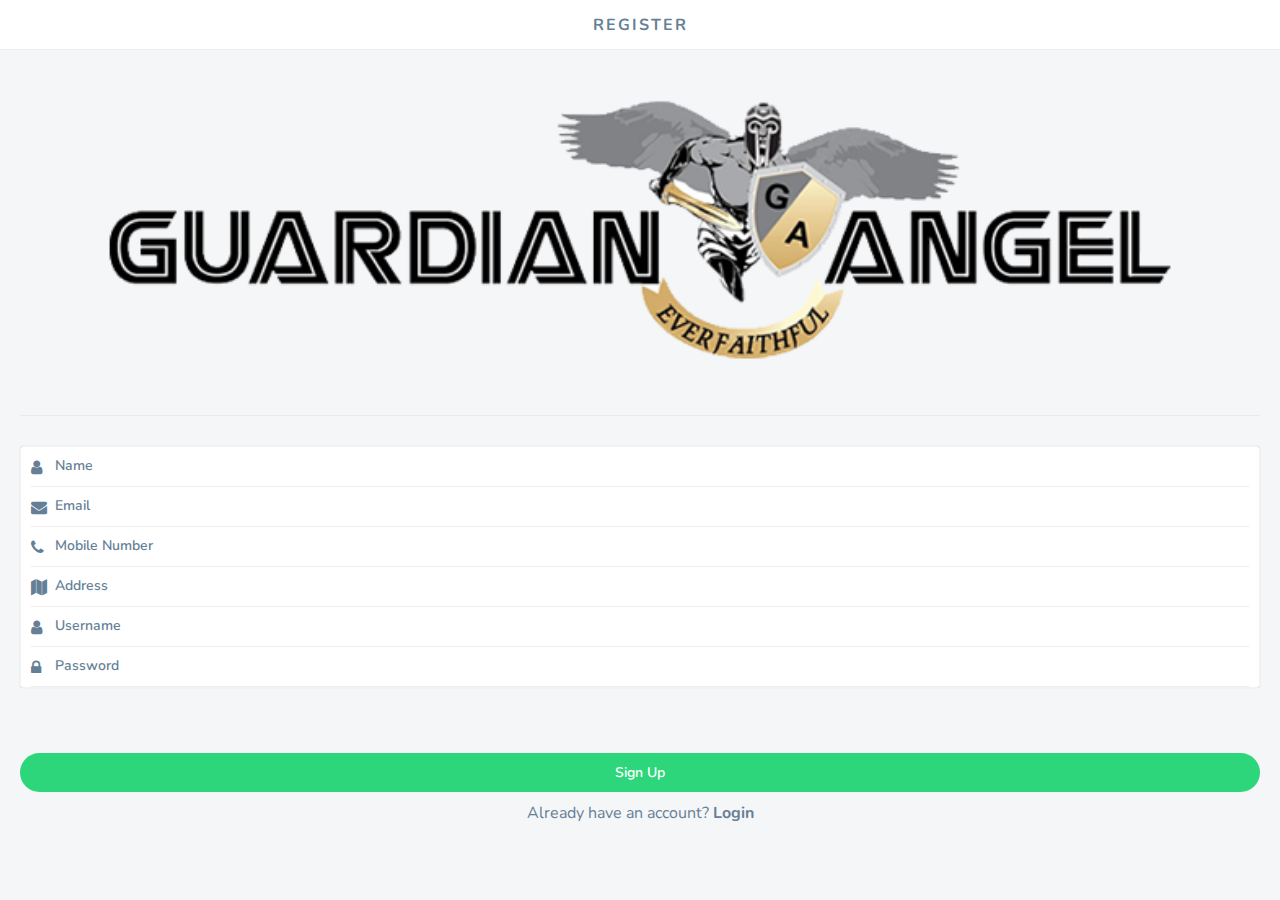
<file: app/src/main/assets/html/register.html>
<!DOCTYPE html>
<html>
<head>
	<meta charset="UTF-8">
	<meta name="viewport" content="width=device-width, initial-scale=1">
	<title>Guardian Angel Mobile App</title>

	<!-- Google font file. If you want you can change. -->
	<link href="https://fonts.googleapis.com/css?family=Nunito:400,600,700,900" rel="stylesheet">

	<!-- Fontawesome font file css -->
	<link rel="stylesheet" type="text/css" href="css/font-awesome.min.css">

	<!-- Template global css file. Requared all pages -->
	<link rel="stylesheet" type="text/css" href="css/global.style.css">

</head>

<body>
	
	<div class="wrapper">
		<div class="nav-menu">
		
		</div>
		<div class="wrapper-inline">
			<!-- Header area start -->
			<header>
                <!-- extra class no-background -->
				
				<h1 class="page-title">REGISTER</h1>
				
			</header>
			<!-- Header area end -->
			<!-- Page content start -->
			<main>
				<section class="container">
					<div class="form-divider"></div>

					<div class="nav-header">
                    <img src="img/logo.png" width="100%">
                    </div>

					<div class="form-divider"></div>
					<div class="form-label-divider"></div>
					<div class="form-divider"></div>
                    <form action="" method="post" id="login_form">

                    <div class="form-row-group with-icons">
						<div class="form-row no-padding">
							<i class="fa fa-user"></i>
							<input type="text" name="name" class="form-element" id="name" placeholder="Name">
						</div>

						<div class="form-row no-padding">
							<i class="fa fa-envelope"></i>
							<input type="email" name="email" class="form-element" id="email" placeholder="Email">
						</div>

						<div class="form-row no-padding">
							<i class="fa fa-phone"></i>
							<input type="tel" name="phone" class="form-element" id="phone" placeholder="Mobile Number">
						</div>

						<div class="form-row no-padding">
							<i class="fa fa-map"></i>
							<input type="text" name="address" class="form-element" id="address" placeholder="Address">
						</div>


						<div class="form-row no-padding">
							<i class="fa fa-user"></i>
							<input type="text" name="user" class="form-element" id="user" placeholder="Username">
						</div>
						<div class="form-row no-padding">
							<i class="fa fa-lock"></i>
							<input type="password" name="pass" class="form-element" id="pass" placeholder="Password">
						</div>

					</div>
					<div class="form-divider"></div>

                        <div class="form-divider"></div>
                        <div id="error" class="form-row txt-center"></div>

					<div class="form-row">
						<button class="button circle block green" type="submit" onclick="submitAjaxRegForm(); return false;">Sign Up</button>
					</div>
					<div class="form-row txt-center">
						Already have an account? <a href="login.html">Login</a>
					</div>
                    </form>

				</section>
			</main>
			<!-- Page content end -->
		</div>
	</div>


	<!--Page loader DOM Elements. Requared all pages-->
	<div class="sweet-loader">
		<div class="box">
		  	<div class="circle1"></div>
		  	<div class="circle2"></div>
		  	<div class="circle3"></div>
		</div>
	</div>
	<!-- JQuery library file. requared all pages -->
	<script src="js/jquery-3.2.1.min.js"></script>
	<!-- Template global script file. requared all pages -->
	<script src="js/global.script.js"></script>

	<script type="text/javascript" src="js/app.js"></script>
	
</body>

</html>
</file>
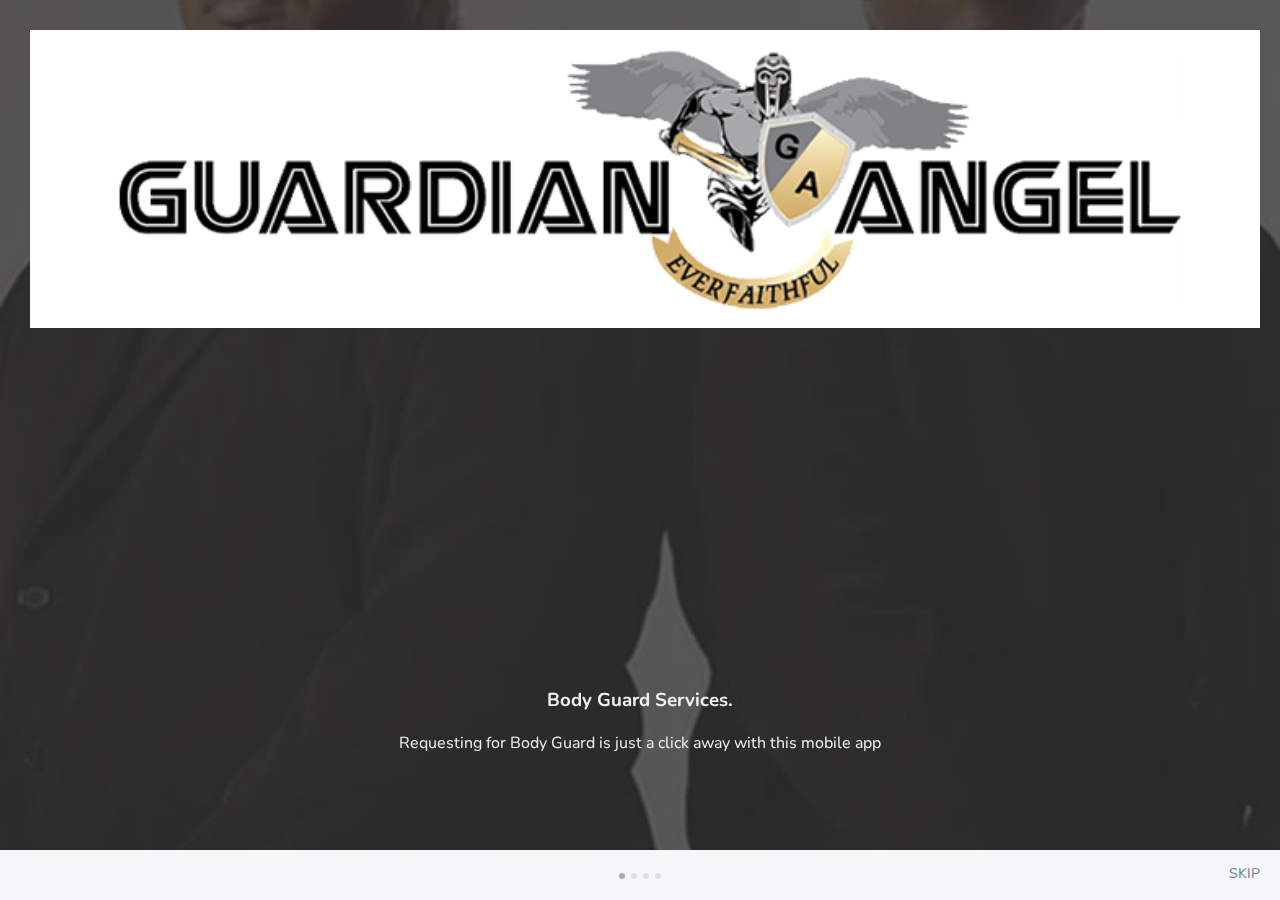
<file: app/src/main/assets/html/splash.html>
<!DOCTYPE html>
<html>
<head>
	<meta charset="UTF-8">
	<!--<meta name="viewport" content="width=device-width, initial-scale=1">-->
	<meta name="viewport" content="user-scalable=no, initial-scale=1, width=device-width, height=device-height">
	<title>Guardian Angel Mobile App</title>

	<!-- Google font file. If you want you can change. -->
	<link href="https://fonts.googleapis.com/css?family=Nunito:400,600,700,900" rel="stylesheet">

	<!-- Fontawesome font file css -->
	<link rel="stylesheet" type="text/css" href="css/font-awesome.min.css">

	<!--turbo slider plugin css file -->
	<link rel="stylesheet" type="text/css" href="plugins/turbo-slider/turbo.css">

	<!-- Template global css file. Requared all pages -->
	<link rel="stylesheet" type="text/css" href="css/global.style.css">
</head>

<body>
	
	<div class="wrapper">
	
		<div class="wrapper-inline">
			
			<!-- Page content start -->
			<main class="no-header wizard-page">
				
				<div class="wizard">
                    <div class="wizard-item" style="background-image: url(img/splash-bg-1.jpg) !important; width:100%; height:100%;
                    background-position: center center;
                    background-size: cover;
                    background-repeat: no-repeat;"> 
                    <div class="wizard-content2">

                        <img src="img/logo.png" width="100%" style=" background-color: #fff; margin: 10px; ">

                        

                    </div>
                    <div class="wizard-content">

							<div class="form-divider"></div>

							<div class="form-mini-divider"></div>

							<h3>Body Guard Services.</h3>
							
							<p>Requesting for Body Guard is just a click away with this mobile app</p>

						
							<div class="form-divider"></div>

							

						</div>
					</div>

					<div class="wizard-item" style="background-image: url(img/splash-bg-2.jpg) !important; width:100%; height:100%; background-position: center center;
                    background-size: cover;
                    background-repeat: no-repeat;">
                        <div class="wizard-content2">
    
                            <img src="img/logo.png" width="100%" style=" background-color: #fff; margin: 10px; ">
    
                            
    
                        </div>
                            <div class="wizard-content">
        
                                    <div class="form-divider"></div>
        
                                    <div class="form-mini-divider"></div>
        
                                    <h3>Event security</h3>
        
                                    <p>Requesting for professional and competent event security is just a click away with this mobile app</p>
        
                                    <div class="form-divider"></div>
        
                                    
        
                                </div>
					</div>
					<div class="wizard-item" style="background-image: url(img/splash-bg-3.jpg) !important; width:100%; height:100%; background-position: center center;
                    background-size: cover;
                    background-repeat: no-repeat;">
						<div class="wizard-content2">
                            
                            <img src="img/logo.png" width="100%" style=" background-color: #fff; margin: 10px; ">
                            
								</div>
									<div class="wizard-content">

											<div class="form-divider"></div>

											<div class="form-mini-divider"></div>

											<h3>Medical Services.</h3>

											<p>We also respond to medical emergencies. All you need to do is select medical emergency in the app, and an ambulance will come racing to save the situation.</p>

											<div class="form-divider"></div>

										</div>
					</div>
					<div class="wizard-item" style="background-image: url(img/splash-bg-4.jpg) !important; width:100%; height:100%; background-position: center center;
                    background-size: cover;
                    background-repeat: no-repeat;">
						<div class="wizard-content2">
                            
                            <img src="img/logo.png" width="100%" style=" background-color: #fff; margin: 10px; ">
    
                            
    
                        </div>
                        <div class="wizard-content">
    
                                <div class="form-divider"></div>
    
                                <div class="form-mini-divider"></div>
    
                                <h3>Security Guards.</h3>
    
                                <p>Requesting for Security Guard is just a click away with this mobile app</p>
    
                                <div class="form-divider"></div>
    
                                
    
                            </div>
					</div>
				</div>
				<a class="wizard-skip-link" href="login.html">SKIP</a>		

			</main>
			<!-- Page content end -->
		</div>
	</div>


	<!--Page loader DOM Elements. Requared all pages-->
	<div class="sweet-loader">
		<div class="box">
		  	<div class="circle1"></div>
		  	<div class="circle2"></div>
		  	<div class="circle3"></div>
		</div>
	</div>

	<!-- JQuery library file. requared all pages -->
	<script src="js/jquery-3.2.1.min.js"></script>

	<!-- Turbo slider plugin file. requared only wizard pages -->
	<script src="plugins/turbo-slider/turbo.min.js"></script>

	<!-- Template global script file. requared all pages -->
	<script src="js/global.script.js"></script>


	<script>
		$(document).ready(function() {
		    $(".wizard").Turbo({
		    	items:1,
		    	circular:false
		    });
		});
	</script>

</body>

</html>
</file>
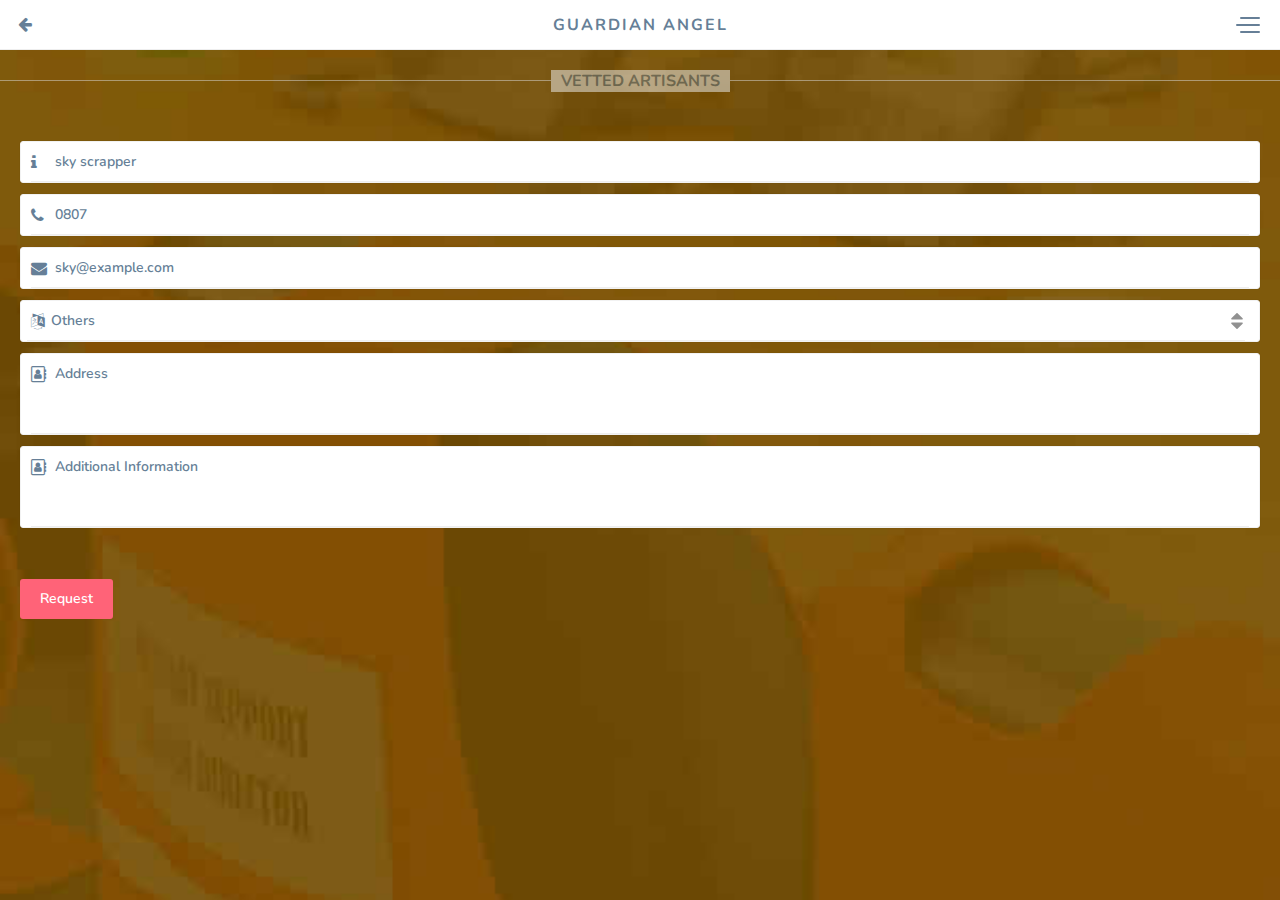
<file: app/src/main/assets/html/vettedartisant.html>
<!DOCTYPE html>
<html>
<head>
	<meta charset="UTF-8">
	<meta name="viewport" content="width=device-width, initial-scale=1">
	<title>Guardian Angel Mobile App</title>

	<!-- Google font file. If you want you can change. -->
	<link href="https://fonts.googleapis.com/css?family=Nunito:400,600,700,900" rel="stylesheet">

	<!-- Fontawesome font file css -->
	<link rel="stylesheet" type="text/css" href="css/font-awesome.min.css">

	<!-- Template global css file. Requared all pages -->
	<link rel="stylesheet" type="text/css" href="css/global.style.css">
</head>

<body>
	
	<div class="wrapper">
            <div class="nav-menu">
                    <nav class="menu">
                        <!-- Template logo start -->
                        <div class="nav-header">
                            <a href="dashboard.html"><img src="img/app-logo.png" width="220"></a>
                        </div>
                        <!-- Template logo end -->
                        <!-- Menu navigation start -->
                        <div class="nav-container">
                            <ul class="main-menu">
                                <li>
                                    <a href="dashboard.html"><i class="fa fa-home"></i> Home</a>
                                </li>
                                <li>
                                    <a href="emergency.html"><i class="fa fa-file-text-o"></i> Emergency </a>
                                </li>
                                <li>
                                    <a href="bodyguard.html"><i class="fa fa-file-text-o"></i> Body Guard Service</a>
                                </li>
                                <li>
                                    <a href="#"><i class="fa fa-file-text-o"></i>Security Blog </a>
                                </li>
                                <li>
                                    <a href="eventsecurity.html"><i class="fa fa-file-text-o"></i> Event Security </a>
                                </li>
                                <li>
                                    <a href="normalsecurityguards.html"><i class="fa fa-file-text-o"></i> Security Guards </a>
                                </li>
                                <li>
                                    <a href="vettedartisant.html"><i class="fa fa-file-text-o"></i> Vetted Workmen and Craftsmen </a>
                                </li>
                                <!--<li>-->
                                    <!--<a href="splash.html"><i class="fa fa-sign-in"></i> Logout </a>-->
                                <!--</li>-->
                                
                            </ul>
                        </div>
                    <!-- Menu navigation end -->
                    </nav>
                </div>
		<div class="wrapper with-bg-image2">
			<!-- Header area start -->
			<header> <!-- extra class no-background -->
				<a class="go-back-link" href="javascript:history.back();"><i class="fa fa-arrow-left"></i></a>
				<h1 class="page-title">GUARDIAN ANGEL</h1>
				<div class="navi-menu-button">
					<em></em>
					<em></em>
					<em></em>
				</div>
			</header>
			<!-- Header area end -->
			<!-- Page content start -->
			<main>

                    <div class="form-divider"></div>
                    <div class="form-label-divider"><span>VETTED ARTISANTS</span></div>
                    <div class="form-divider"></div>
			
                <div class="container" style="margin-top: 40px;"></div>

                    <section class="container">

                        <form action="" method="post">

                            <div class="form-row-group with-icons">
                                <div class="form-row no-padding">
                                    <i class="fa fa-info"></i>
                                    <input type="text" name="name" id="name" class="form-element" disabled value="sky scrapper">
                                </div>
                            </div>

                            <div class="form-mini-divider"></div>

                            <div class="form-row-group with-icons">
                                <div class="form-row no-padding">
                                    <i class="fa fa-phone"></i>
                                    <input type="tel" name="phone" id="phone" class="form-element" disabled value="0807">
                                </div>
                            </div>

                            <div class="form-mini-divider"></div>

                            <div class="form-row-group with-icons">
                                <div class="form-row no-padding">
                                    <i class="fa fa-envelope"></i>
                                    <input type="text" name="email" id="email" class="form-element" disabled value="sky@example.com" />
                                </div>
                            </div>

                            <div class="form-mini-divider"></div>

                            <div class="form-row-group with-icons">
                                <div class="form-row no-padding">
                                    <i class="fa fa-language"></i>
                                    <select class="form-element" id="vet_type" name="vet_type">
                                        <option value="Vetted Artisant" selected>Vetted Artisant</option>
                                        <option value="Electricians" selected>Electricians</option>
                                        <option value="Plumbers" selected>Plumbers</option>
                                        <option value="Carpenters" selected>Carpenters</option>
                                        <option value="Generator Mechanics" selected>Generator Mechanics</option>
                                        <option value="Maisons" selected>Maisons</option>
                                        <option value="Others" selected>Others</option>
                                    </select>
                                </div>
                            </div>

                            <div class="form-mini-divider"></div>

                            <div class="form-row-group with-icons">
                                <div class="form-row no-padding">
                                    <i class="fa fa-address-book-o"></i>
                                    <textarea class="form-element" id="address" placeholder="Address"></textarea>
                                </div>
                            </div>

                            <div class="form-mini-divider"></div>

                            <div class="form-row-group with-icons">
                                <div class="form-row no-padding">
                                    <i class="fa fa-address-book-o"></i>
                                    <textarea class="form-element" id="add_info" placeholder="Additional Information"></textarea>
                                </div>
                            </div>

                            <div class="form-mini-divider"></div>
                            <div id="error" class="form-row txt-center"></div>

                            <div class="form-divider"></div>
                                <button class="button red" type="submit" onclick="submitAjaxVetRegForm(); return false;">Request</button>
                            <div class="form-divider"></div>

                        </form>

				</section>
			</main>
			<!-- Page content end -->
		</div>
	</div>


	<!--Page loader DOM Elements. Requared all pages-->
	<div class="sweet-loader">
		<div class="box">
		  	<div class="circle1"></div>
		  	<div class="circle2"></div>
		  	<div class="circle3"></div>
		</div>
	</div>

	<!-- JQuery library file. requared all pages -->
	<script src="js/jquery-3.2.1.min.js"></script>

	<!-- Template global script file. requared all pages -->
	<script src="js/global.script.js"></script>
    <script src="js/app.js"></script>
	
</body>

</html>
</file>
<file: app/src/main/assets/html/css/global.style.css>
/*------------------------------------------------------------------
[Master Stylesheet]

Project		:	Ideabox - Mobile Web UI Template
Version		:	1.0
Last change	:	06/09/17
Assigned to :	Tevrat Gündoğdu
Primary use :	Mobile 
-------------------------------------------------------------------*/


/*-------------------------------------------------------------------
[Table of contents]

0. Reset and Set Defaults
1. Body
2. wrapper / .wrapper
3. Navigation / nav.menu
4. Inline Wrapper / .wrapper-inline
5. Header
6. Main Content / main
7. Container Section / .container
8. Form Elements / input, select, button etc.
9. Accordion / .expandable-item
10. Wizard / .wizard
11. Tab Control / .tab-item
12. Popups / .popup-overlay
13. Lists / .list-box
14. Search / .search-popup:(popup); and .search-result-container:(list)
15. Divider / .form-divider and .form-label-divider
16. Posts / .post-item and .post-detail
17. Profile Page
18. Post Author Page
19. Gallery And Album
20. Contact
21. Product Pages
22. Panel
23. Bouble Menu
24. Page Loader
25. Responsive Media Queries
26. Background Color Helpers
27. Text Helpers
28. Text Animations  / home page
-------------------------------------------------------------------*/




/*-------------------------------------------------------------------
[0. Reset and Set Defaults]
*------------------------------------------------------------------*/
a{
	color: #667F97;
	text-decoration: none;
	font-weight: 700;
	outline: none;
}
body *{
	box-sizing: border-box;
}
input,button, select, textarea, label{
	font-family: Nunito;
	font-size: 14px;
	color: #667F97;
	line-height: 1.4;
	font-weight: 600;
}
::-webkit-input-placeholder { /* Chrome/Opera/Safari */
  color: #667F97;
}
::-moz-placeholder { /* Firefox 19+ */
  color: #667F97;
}
:-ms-input-placeholder { /* IE 10+ */
  color: #667F97;
}
:-moz-placeholder { /* Firefox 18- */
  color: #667F97;
}
/*end of part 0----------------------------------------------------*/



/*-------------------------------------------------------------------
[1. Body]
*------------------------------------------------------------------*/
body{
	margin: 0;
	padding: 0;
	background-color: #FFF;
	font-family: Nunito;
	font-size: 14px;
	color: #667F97;
	line-height: 1.4;
	font-weight: 400;
	box-sizing: border-box;
	-webkit-font-smoothing: antialiased;
}
/*end of part 1----------------------------------------------------*/


/*-------------------------------------------------------------------
[2. Wrapper]
*------------------------------------------------------------------*/
.wrapper{
	position: absolute;
	left: 0;
	top: 0;
	bottom: 0;
	right: 0;
	background-position: center center;
	background-size: cover;
	background-repeat: no-repeat;
	
}
.wrapper.with-bg-image{
	background-image: url('../img/background-image.jpg');
}

.wrapper.with-bg-image2{
	background-image: url('../img/background-image2.jpg');
}
/*end of part 2----------------------------------------------------*/



/*-------------------------------------------------------------------
[3. Navigation]
*------------------------------------------------------------------*/
.nav-menu{
	position: absolute;
	left: 0;
	right: 0;
	top: 0;
	bottom: 0;
	z-index: 999;
	background-color: rgba(0,0,0,0.3);
	display: none;
}
nav.menu.opened{
	left: 0;
}
nav.menu{
	position: absolute;
	left: -70%;
	top: 0;
	bottom: 0;
	width: 70%;
	background-color: #995c00;
	-webkit-transition: left 200ms cubic-bezier(0.000, 0.655, 0.000, 1); /* older webkit */
-webkit-transition: left 200ms cubic-bezier(0.025, 0.685, 0.000, 0.990); 
   -moz-transition: left 200ms cubic-bezier(0.025, 0.685, 0.000, 0.990); 
     -o-transition: left 200ms cubic-bezier(0.025, 0.685, 0.000, 0.990); 
        transition: left 200ms cubic-bezier(0.025, 0.685, 0.000, 0.990); /* custom */
}

nav.menu .nav-header{
	height: 100px;
	background-color: #fff;
	text-align: center;
	padding-top: 35px;
}

nav .nav-container{
	position: absolute;
	left: 0;
	right: 0;
	bottom: 0;
	top: 100px;
	overflow: auto;
}

nav.menu ul{
	list-style: none;
	padding: 0;
	margin: 0;
}
nav.menu ul li{
	display: block;
	width: 100%;
}
nav.menu ul.main-menu > li.active{
	background-color: rgba(0,0,0,0.2);
}

nav.menu ul.main-menu > li.active > ul{
	display: block;
}

nav.menu ul.main-menu > li ul li.active{
	background-color: rgba(0,0,0,0.2);
}

nav.menu ul.main-menu>li>a{
	display: block;
	color: #FFF;
	padding: 20px 20px;
	border-bottom: solid 1px rgba(0,0,0,0.1);
	font-weight: 600;
}
nav.menu ul.main-menu>li>a>i{
	display: inline-block;
	width: 24px;
}
nav.menu ul.main-menu>li>a>span{
	display: inline-block;
	float: right;
	opacity: 0.5;
}
nav.menu ul.main-menu>li ul{
	display: none;
}
nav.menu ul.main-menu>li li a{
	display: block;
	color: #fff;
	padding: 8px 20px 8px 48px;
	border-bottom: solid 1px rgba(0,0,0,0.1);
	font-weight: 400;
}
/*end of part 3----------------------------------------------------*/



/*-------------------------------------------------------------------
[4. Inline Wrapper]
*------------------------------------------------------------------*/
.wrapper-inline{
	position: absolute;
	width: 100%;
	bottom: 0;
	top: 0;
	background-color: #F5F6F8;
	overflow: auto;
}
.wrapper.with-bg-image .wrapper-inline{
	background-color: rgba(255,255,255,0.9);
}
/*end of part 4----------------------------------------------------*/



/*-------------------------------------------------------------------
[5. Header]
*------------------------------------------------------------------*/
header{
	position: fixed;
	z-index: 998;
	top: 0;
	left: 0;
	right: 0;
	background-color: #FFF;
	height: 50px;
	border-bottom:solid 1px #EEE;
	padding: 10px;

}

header.no-background{
	background-color: transparent;
	border-bottom: none;
	color: #FFF;
	-webkit-transition: background-color .3s ease-in-out;
	  -moz-transition: background-color .3s ease-in-out;
	    -o-transition: background-color .3s ease-in-out;
	      transition: background-color .3s ease-in-out;
}
header.no-background a{
	color: #FFF;
}
header.no-background .navi-menu-button em{
	background: #FFF;
}

header.set-bg{
	background-color: #FFF;
	border-bottom:solid 1px #EEE;
	color: #667F97;
	-webkit-box-shadow: 0px 1px 2px 0px rgba(0,0,0,0.1);
	-moz-box-shadow: 0px 1px 2px 0px rgba(0,0,0,0.1);
	box-shadow: 0px 1px 2px 0px rgba(0,0,0,0.1);
}
header.set-bg a{
	color: #667F97;
}
header.set-bg .navi-menu-button em{
	background: #667F97;
}

header .go-back-link{
	width: 30px;
	height: 30px;
	display: inline-block;
	line-height: 30px;
	text-align: center;
	float: left;
	margin-left: -10px;
}
header .page-title{
	font-size: 16px;
	position: absolute;
	left: 50px;
	right: 50px;
	top: 10px;
	margin: 0;
	padding: 0;
	height: 30px;
	line-height: 30px;
	text-align: center;
	letter-spacing: 2px;
	overflow: hidden;
	text-overflow:ellipsis;
	-o-text-overflow: ellipsis;
    -ms-text-overflow: ellipsis;
    white-space: nowrap;
}
header.with-search-icon .page-title{
	left: 80px;
	right: 50px;
}
.navi-menu-button{
	width: 30px;
	height: 30px;
	float: right;
	position: relative;
	cursor: pointer;
}
.navi-menu-button em{
	width: 24px;
	height: 2px;
	background-color: #667F97;
	display: block;
	position: absolute;
	border-radius: 30px;
	right: 0;

	-webkit-transition: all 200ms cubic-bezier(0.250, 0.250, 0.750, 0.750); 
   -moz-transition: all 200ms cubic-bezier(0.250, 0.250, 0.750, 0.750); 
     -o-transition: all 200ms cubic-bezier(0.250, 0.250, 0.750, 0.750); 
        transition: all 200ms cubic-bezier(0.250, 0.250, 0.750, 0.750); /* linear */
}
.navi-menu-button em:nth-child(1){
	top: 7px;
	width: 20px;
}
.navi-menu-button em:nth-child(2){
	top: 14px;
}
.navi-menu-button em:nth-child(3){
	top: 21px;
	width: 20px;
}

.navi-menu-button.focused em:nth-child(1){
	-ms-transform: rotate(-45deg);
    -webkit-transform: rotate(-45deg);
    transform: rotate(-45deg);
    top: 14px;
}
.navi-menu-button.focused em:nth-child(2){
	width: 0;
}
.navi-menu-button.focused em:nth-child(3){
	-ms-transform: rotate(45deg);
    -webkit-transform: rotate(45deg);
    transform: rotate(45deg);
    top: 14px;
}
/*end of part 5----------------------------------------------------*/



/*-------------------------------------------------------------------
[6. Main]
*------------------------------------------------------------------*/
main{
	margin-top: 60px;
}
main.no-margin{
	margin-top: 0;
}
main.fix-top-menu{
	margin-top: 50px;
}
main.no-margin .container{
	padding: 0;
}
main.no-header .TurboWrapper{
	top: 0;
}
/*end of part 6----------------------------------------------------*/



/*-------------------------------------------------------------------
[7. Container]
*------------------------------------------------------------------*/
section.container{
	padding: 0 10px;
}
/*end of part 7----------------------------------------------------*/



/*-------------------------------------------------------------------
[8. Form Elements]
*------------------------------------------------------------------*/
.form-row{
	display: block;
	width: 100%;
	padding: 5px 0;
	position: relative;
}
.form-row.no-padding{
	padding: 0;
}
.form-row-group{
	border-radius: 3px;
	background-color: #FFF;
	border:solid 1px #f2f2f2;
	-webkit-box-shadow: 0px 0px 1px 0px rgba(0,0,0,0.2);
	-moz-box-shadow: 0px 0px 1px 0px rgba(0,0,0,0.2);
	box-shadow: 0px 0px 1px 0px rgba(0,0,0,0.2);
}
.form-row-group .form-row{
	padding: 0 10px;
}
.form-row-group.with-icons .form-row i{
	position: absolute;
	line-height: 40px;
	width: 24px;
}
.form-row-group.with-icons .form-row .form-element{
	padding-left: 24px;
}
.form-element{
	display: block;
	width: 100%;
	border:none;
	border-bottom: solid 1px #EEE;
	height: 40px;
	outline: none;
	line-height: 40px;
	background-color: #FFF;
	
}
select.form-element{
	-webkit-appearance: none;
    background-color: white;
    background-image: url([data-uri]);
    background-position : right center;
    background-repeat: no-repeat;
    padding-right: 1.5em;
    border-color:transparent;
    border-bottom: solid 1px #EEE;
}

.error{
	color: #cc0c35;
}
.error .form-element{
	border-color: #cc0c35 !important;
	color: #cc0c35;
}
textarea.form-element{
	resize: none;
	line-height: 1.4;
	padding: 10px 0;
	min-height: 80px;
}
select.form-element{
	padding: 0;
	margin-left: -4px;
}
.form-element:focus{
	border-color: #2DD67B;
}

.button{
	padding: 10px 20px;
	background-color: #FFF;
	border:none;
	border-radius: 3px;
	text-align: center;
	font-weight: 600;
	outline: none;
	-webkit-box-shadow: 0px 0px 3px 0px rgba(0,0,0,0.2);
	-moz-box-shadow: 0px 0px 3px 0px rgba(0,0,0,0.2);
	box-shadow: 0px 0px 3px 0px rgba(0,0,0,0.2);
	cursor: pointer;
}
.button.circle{
	border-radius: 40px;
}
.button.block{
	display: block;
	width: 100%;
}
.button:hover, .button:active, .button:focus{
	background-color: #f9f9f9;
}
.button.darkblue{
	background-color: #2C6EBC;
	color: #FFF;
	border-color:transparent;
	-webkit-box-shadow: none;
	-moz-box-shadow: none;
	box-shadow: none;
}
.button.blue{
	background-color: #60B2FE;
	color: #FFF;
	border-color:transparent;
	-webkit-box-shadow: none;
	-moz-box-shadow: none;
	box-shadow: none;
}
.button.yellow{
	background-color: #FFA837;
	color: #FFF;
	border-color:transparent;
	-webkit-box-shadow: none;
	-moz-box-shadow: none;
	box-shadow: none;
}
.button.red{
	background-color: #FF6378;
	color: #FFF;
	border-color:transparent;
	-webkit-box-shadow: none;
	-moz-box-shadow: none;
	box-shadow: none;
}
.button.green{
	background-color: #2DD67B;
	color: #FFF;
	border-color:transparent;
	-webkit-box-shadow: none;
	-moz-box-shadow: none;
	box-shadow: none;
}

.sweet-check{
	height: 30px;
	width: 60px;
	cursor: pointer;
	border-radius: 30px;
	border:solid 1px #eee;
	display: inline-block;
	position: relative;
	background-color: #FFF;
	-webkit-box-shadow: 1px 1px 3px 0px rgba(0,0,0,0.1);
	-moz-box-shadow: 1px 1px 3px 0px rgba(0,0,0,0.1);
	box-shadow: 1px 1px 3px 0px rgba(0,0,0,0.1);
	-webkit-transition: background-color 200ms cubic-bezier(0.250, 0.250, 0.750, 0.750); 
   -moz-transition: background-color 200ms cubic-bezier(0.250, 0.250, 0.750, 0.750); 
     -o-transition: background-color 200ms cubic-bezier(0.250, 0.250, 0.750, 0.750); 
        transition: background-color 200ms cubic-bezier(0.250, 0.250, 0.750, 0.750); /* linear */
}
.sweet-check input{
	opacity: 0;
	position: absolute;
}

.sweet-check .outline{
	width: 27px;
	height: 27px;
	border-radius: 50%;
	display: block;
	-webkit-box-shadow: 1px 1px 3px 0px rgba(0,0,0,0.2);
	-moz-box-shadow: 1px 1px 3px 0px rgba(0,0,0,0.2);
	box-shadow: 1px 1px 3px 0px rgba(0,0,0,0.2);
	background-color: #FFF;
	position: absolute;
	left: 0;
	-webkit-transition: left 200ms cubic-bezier(0.250, 0.250, 0.750, 0.750); 
   -moz-transition: left 200ms cubic-bezier(0.250, 0.250, 0.750, 0.750); 
     -o-transition: left 200ms cubic-bezier(0.250, 0.250, 0.750, 0.750); 
        transition: left 200ms cubic-bezier(0.250, 0.250, 0.750, 0.750); /* linear */
}
.sweet-check.checked{
	background-color: #60B2FE;
	border-color: #60B2FE;
}
.sweet-check.checked .outline{
	left: 30px;
}
/*end of part 8----------------------------------------------------*/




/*-------------------------------------------------------------------
[9. Accordion]
*------------------------------------------------------------------*/
.expandable-item{
	background-color: #fff;
	border-radius: 3px;
	margin-bottom: 1px;
}
.expandable-header{
	background-color: #FFF;
	padding: 15px;
	position: relative;
	-webkit-box-shadow: 1px 1px 3px 0px rgba(0,0,0,0.1);
	-moz-box-shadow: 1px 1px 3px 0px rgba(0,0,0,0.1);
	box-shadow: 1px 1px 3px 0px rgba(0,0,0,0.1);
	border-radius: 3px;
	cursor: pointer;
}
.expandable-header .list-icon{
	font-size: 18px;
	display: inline-block;
	width: 24px;
}
.expandable-header .list-title{
	font-size: 16px;
	line-height: 18px;
	margin: 0;
	padding: 0;
	display: inline-block;
}
.expandable-header .list-item-extra{
	position: absolute;
	right: 40px;
	top: 17px;
	font-size: 12px;
}
.expandable-header .list-arrow{
	position: absolute;
	right: 15px;
	top: 15px;
	font-size: 20px;
}
.expandable-content{
	border:solid 1px transparent;
	border-top: none;
	border-bottom-right-radius: 3px;
	border-bottom-left-radius: 3px;
	overflow: hidden;
	max-height: 0;
	-webkit-transition: max-height .2s linear;
	  -moz-transition: max-height .2s linear;
	    -o-transition: max-height .2s linear;
	      transition: max-height .2s linear;
}
.expandable-content .padding-content{
	padding: 15px;
}
.expandable-item.active .expandable-content{
	border-color:#EEE;
	max-height: 200px;
}
.expandable-item.active .list-arrow:before{
	content: "\f106";
}
/*end of part 9----------------------------------------------------*/



/*-------------------------------------------------------------------
[10. Wizard]
*------------------------------------------------------------------*/
.wizard{
	position: absolute;
	left: 0;
	right: 0;
	top: 0;
	bottom: 0;
}
.wizard .wizard-item{
	position: relative;
}
.wizard .wizard-content{
	position: absolute;
	left: 20px;
	/* top: 20px; */
	right: 20px;
	bottom: 60px;
	overflow: hidden;
	text-align: center;
	color: #f0f2f5;
}

.wizard .wizard-content2{
	position: absolute;
	left: 20px;
	top: 20px;
	right: 20px;
	bottom: 60px;
	overflow: hidden;
	text-align: center;
}

.wizard-page .TurboWrapper{
	position: absolute;
	top: 50px;
	right: 0;
	bottom: 0;
	left: 0;
}

.wizard-page .slider-navigation{
	position: absolute;
	z-index: 99;
	bottom: 10px;
	left: 20px;
	right: 20px;
}
.wizard-skip-link{
	position: absolute;
	z-index: 99;
	bottom: 10px;
	right: 20px;
	height: 33px;
	line-height: 33px;
	font-weight: 400;
	cursor: pointer;
	font-size: 14px;
}
.wizard-skip-link:hover{
	color: #069;
}
.dotClass{
	background-color: #DDD;
	margin: 5px 3px;
	width: 6px;
	height: 6px;
}
/*end of part 10----------------------------------------------------*/



/*-------------------------------------------------------------------
[11. Tab Control]
*------------------------------------------------------------------*/
.tab-item .fix-width .menu-item{
	display: block;
	float: left;
	text-align: center;
}
.tab-item .tab-content .content-item{
	display: none;
}
.tab-item .tab-content .active{
	display: block;
}
.tab-item .tab-menu{
	background-color: #FFF;
	overflow: hidden;
	-webkit-box-shadow: 1px 1px 3px 0px rgba(0,0,0,0.1);
	-moz-box-shadow: 1px 1px 3px 0px rgba(0,0,0,0.1);
	box-shadow: 1px 1px 3px 0px rgba(0,0,0,0.1);
	z-index: 99;
}
.tab-item .menu-item{
	line-height: 40px;
}
.tab-item .menu-item.active{
	border-bottom: solid 2px #069;
	color: #069;
}
.tab-item .tab-content{
	padding: 10px;
}
.tab-item.fixed-bottom .tab-menu{
	position: fixed;
	bottom: 0;
	left: 0;
	right: 0;
	-webkit-box-shadow: 0px -1px 3px 0px rgba(0,0,0,0.2);
	-moz-box-shadow: 0px -1px 3px 0px rgba(0,0,0,0.2);
	box-shadow: 0px -1px 3px 0px rgba(0,0,0,0.2);
}
.tab-item.fixed-bottom .menu-item.active{
	border-bottom:none;
	border-top: solid 2px #069;
	background-color: rgba(0,0,0,0.05);
}
.tab-item.fixed-bottom .tab-menu.only-icons .menu-item{
	font-size: 18px;
}
.tab-item.fixed-bottom .tab-content{
	padding-bottom: 50px;
}
/*end of part 11----------------------------------------------------*/



/*-------------------------------------------------------------------
[12. Popup]
*------------------------------------------------------------------*/
.popup-overlay{
	position: fixed;
	z-index: 900;
	left: 0;
	right: 0;
	top: 0;
	bottom: 0;
	background-color: rgba(0,0,0,0.4);
	overflow: auto;
	padding: 20px;
	display: none;
	cursor: pointer;
}
.popup-overlay.no-overlay{
	background-color: transparent;
}
.popup-overlay .popup-container{
	overflow: hidden;
	background-color: #FFF;
	border-radius: 5px;
	-webkit-box-shadow: 0px 0px 10px 0px rgba(0,0,0,0.2);
	-moz-box-shadow: 0px 0px 10px 0px rgba(0,0,0,0.2);
	box-shadow: 0px 0px 10px 0px rgba(0,0,0,0.2);
}
.popup-overlay .popup-header{
	border-bottom: solid 1px #EEE;
	background-color: #f4f4f4;
	padding: 10px;
	position: relative;
}
.popup-overlay .popup-title{
	margin: 0;
	padding: 0;
	padding-right: 40px;
}
.popup-overlay .popup-close{
	display: block;
	width: 24px;
	height: 24px;
	position: absolute;
	right: 10px;
	top: 10px;
	text-align: center;
	line-height: 24px;
	cursor: pointer;
}
.popup-overlay .popup-content{
	padding: 10px;
	min-height: 50px;
}
.popup-overlay .popup-footer{
	border-top:solid 1px #EEE;
	padding: 10px;
	text-align: right;
}
/*end of part 12----------------------------------------------------*/



/*-------------------------------------------------------------------
[13. Lists]
*------------------------------------------------------------------*/
.list-box{
	width: 100%;
}
.list-box .list-item{
	padding: 15px;
	background-color: #FFF;
	display: block;
	-webkit-box-shadow: 0px 0px 3px 0px rgba(0,0,0,0.2);
	-moz-box-shadow: 0px 0px 3px 0px rgba(0,0,0,0.2);
	box-shadow: 0px 0px 3px 0px rgba(0,0,0,0.2);
	overflow: hidden;
}
.list-box .list-item .sweet-check{
	float: right;
}
.list-box a.list-item:hover, .list-box a.list-item:focus{
	background-color: #DEE7F0 !important;
}
.list-box a.list-item:hover i, .list-box a.list-item:focus i{
	color: #667F97 !important;
}
.list-box .list-item i{
	font-size: 20px;
	display: inline-block;
	line-height: 28px;
	color: #C5CFD9;
	float:left;
	width: 36px;
}

.list-box .list-item .list-item-title{
	font-weight: 700;
	display: inline-block;
	line-height: 28px;
	float: left;
	font-size: 16px;
}
.list-box .list-item .seperate{
	display: inline-block;
	float: left;
	width: 1px;
	height: 30px;
	background-color: #EEE;
	margin-right: 10px;
}
.list-box.half-box{
	/*width: 50%;*/
	float: left;
}
.list-box.half-box .list-item{
	padding: 20px;
	text-align: center;
	margin-bottom: 10px;
}

.list-box.half-box:nth-child(odd) .list-item{
	margin-right: 5px;
}
.list-box.half-box:nth-child(even) .list-item{
	margin-left: 5px;
}
.list-box.half-box .list-item i{
	font-size: 36px;
	color: #C5CFD9;
	float: none;
}

.list-box.half-box .list-item .list-item-title{
	display: block;
	width: 100%;
	font-weight: 700;
	font-size: 14px;
}
/*end of part 13----------------------------------------------------*/



/*-------------------------------------------------------------------
[14. Search]
*------------------------------------------------------------------*/
.search-button{
	width: 30px;
	height: 30px;
	text-align: center;
	line-height: 30px;
	cursor: pointer;
	font-size: 16px;
	display: inline-block;
	float: left;
}
.search-form{
	position: fixed;
	left: 0;
	right: 0;
	top: 0;
	bottom: 0;
	z-index: 800;
	background-color: rgba(255,255,255,0.9);
	overflow: auto;
	display: none;
}
.search-form .search-input{
	margin: 70px 20px 40px 20px;
	position: relative;
}
.search-form .form-element{
	border:solid 1px #EEE;
	padding: 0 10px;
	border-radius: 3px;
	-webkit-box-shadow: 1px 1px 3px 0px rgba(0,0,0,0.1);
	-moz-box-shadow: 1px 1px 3px 0px rgba(0,0,0,0.1);
	box-shadow: 1px 1px 3px 0px rgba(0,0,0,0.1);
	border-bottom-width: 2px;
}
.search-form .form-element:focus{
	border-bottom-color: #2DD67B;
	
}
.search-form .search-input-btn{
	position: absolute;
	width: 37px;
	height: 37px;
	right: 1px;
	top: 1px;
	background-color: #FFF;
	border:none;
	line-height: 37px;
	text-align: center;
}
.search-form .search-input-btn:hover, .search-form .search-input-btn:focus{
	color: #2DD67B;
}
.search-form .recent-search, .search-form .popular-search {
	padding: 0 20px;
	margin-bottom: 20px;
}
.search-form .search-tag{
	display: inline-block;
	padding: 4px 12px;
	background-color: #FFF;
	border:solid 1px #DDD;
	font-weight: 400;
	border-radius: 15px;
	margin:0 5px 5px 0;
}
.search-form .search-tag:hover, .search-form .search-tag:focus{
	border-color: #2DD67B;
	color: #2DD67B;
}
.search-form .search-group-title{
	margin: 0;
	padding: 0;
	margin-bottom: 6px;
}
.search-form .close-search-form{
	position: absolute;
	right: 20px;
	top: 20px;
	display: block;
	width: 30px;
	height: 30px;
	text-align: center;
	line-height: 30px;
	border:solid 1px #667F97;
	border-radius: 3px;
	cursor: pointer;
}
.search-form .close-search-form:focus, .search-form .close-search-form:hover{
	background-color: #667F97;
	color: #FFF;
}
.search-result-header{
	background-color: #FFF;
	margin: -10px -10px 10px -10px;
	-webkit-box-shadow: 1px 1px 3px 0px rgba(0,0,0,0.1);
	-moz-box-shadow: 1px 1px 3px 0px rgba(0,0,0,0.1);
	box-shadow: 1px 1px 3px 0px rgba(0,0,0,0.1);
	position: relative;
}
.search-result-header.fix-searchbar{
	position: fixed;
	top: 60px;
	left: 0;
	right: 0;
	padding: 0 10px;
	z-index: 100;
}
.search-result-header.fix-searchbar + .search-result-container{
	padding-top: 30px;
}
.search-result-header .form-element{
	padding: 0 10px;
}
.search-result-header.fix-searchbar .search-result-btn{
	right: 10px;
}
.search-result-header .search-result-btn{
	position: absolute;
	right: 0;
	top: 0;
	height: 38px;
	width: 38px;
	border:none;
	background-color: #FFF;
	overflow: hidden;
	outline: none;
	cursor: pointer;
}
.search-result-header .search-result-btn:focus, .search-result-header .search-result-btn:hover{
	color: #2DD67B;
}
/*end of part 14----------------------------------------------------*/



/*-------------------------------------------------------------------
[15. Divider]
*------------------------------------------------------------------*/
.form-divider{
	display: block;
	width: 100%;
	clear: both;
	height: 10px;
	margin: 10px 0;
}
.form-mini-divider{
	display: block;
	width: 100%;
	clear: both;
	height: 1px;
	margin: 5px 0;
}
.form-label-divider{
	display: block;
	width: 100%;
	clear: both;
	height: 1px;
	background-color: #DDD;
	text-align: center;
	opacity: 0.5;
}
.form-label-divider span{
	position: relative;
	top: -8px;
	font-weight: 700;
	display: inline-block;
	background-color: #F5F6F8;
	padding: 0 10px;
}
/*end of part 15----------------------------------------------------*/



/*-------------------------------------------------------------------
[16. Posts]
*------------------------------------------------------------------*/
.post-item{
	width: 100%;
	border-radius: 3px;
	background-color: #FFF;
	min-height: 100px;
	-webkit-box-shadow: 1px 1px 3px 0px rgba(0,0,0,0.1);
	-moz-box-shadow: 1px 1px 3px 0px rgba(0,0,0,0.1);
	box-shadow: 1px 1px 3px 0px rgba(0,0,0,0.1);
}
.post-item .post-asset{
	border-top-left-radius: 3px;
	border-top-right-radius: 3px;
	overflow: hidden;
}
.post-item .post-asset.image img{
	display: block;
	width: 100%;
}
.post-item .post-asset.video{
	position: relative;
	padding-bottom: 56.25%; /* 16:9 */
	padding-top: 25px;
	height: 0;
}
.post-item .post-asset.video iframe{
	position: absolute;
	top: 0;
	left: 0;
	width: 100%;
	height: 100%;
}
.post-item .post-header{
	padding: 15px;
	border-bottom: solid 1px #EEE;
}
.post-item .post-title{
	font-size: 18px;
	padding: 0;
	margin: 0;
	margin-bottom: 4px;
	font-weight: 900;
	color: #333;
}
.post-item .post-title a{
	font-size: 18px;
	color: #069;
	font-weight: 900;
	line-height: 18px;
}
.post-item .post-header span{
	font-size: 12px;
	margin-right: 10px;
	opacity: 0.6;
}
.post-item .post-footer{
	padding: 10px 15px;
}
.post-item .post-author{
	display: inline-block;
}
.post-item .author-img{
	width: 44px;
	height: 44px;
	display: block;
	float: left;
	overflow: hidden;
	border-radius: 50%;
	padding: 3px;
	background: #FFF;
	border:solid 1px #069;
	margin-right: 10px;
}
.post-item .author-img img{
	width: 36px;
	height: 36px;
	border-radius: 50%;
}
.post-item .author-name{
	font-size: 12px;
	font-weight: 400;
	white-space: nowrap;
}
.post-item .author-name b{
	white-space: nowrap;
	display: block;
	font-size: 14px;
}
.post-item .post-extra{
	display: inline-block;
	float: right;
}
.post-item .post-extra div{
	display: inline-block;
	height: 40px;
	width: 40px;
	text-align: center;
	font-size: 24px;
	cursor: pointer;
}
.post-item .post-share{
	position: relative;
	line-height: 40px;
}
.post-item .post-share > i{
	cursor: pointer;
	display: block;
	width: 40px;
	height: 40px;
	line-height: 40px;
}
.post-item .post-share .social-links{
	position: absolute;
	z-index: 10;
	top: 0;
	width: auto;
	display: inline-block;
	white-space: nowrap;
	left: -130px;
	width: 130px;
	border:solid 1px #EEE;
	border-radius: 5px;
	background: #FFF;
	display: none;
	-webkit-box-shadow: 1px 1px 3px 0px rgba(0,0,0,0.1);
	-moz-box-shadow: 1px 1px 3px 0px rgba(0,0,0,0.1);
	box-shadow: 1px 1px 3px 0px rgba(0,0,0,0.1);
}
.post-item .post-share .social-links a{
	font-size: 18px;
	display: block;
	width: 40px;
	height: 40px;
	text-align: center;
	line-height: 40px;
	position: relative;
	float: left;
}
.post-item .post-share .social-links a.share-facebook{
	color: #2C6EBC;
}
.post-item .post-share .social-links a.share-twitter{
	color: #1DA1F2;
}
.post-item .post-share .social-links a.share-google-plus{
	color: #D24C41;
}
.post-detail{
	background: #FFF;
	padding: 10px;
	border-top:solid 1px #EEE;
}
.post-detail p{
	margin: 0;
	margin-bottom: 10px;
}
.post-detail h1, .post-detail h2, .post-detail h3, .post-detail h4, .post-detail h5 .post-detail h6{
	font-weight: 900;
}
.post-comments{
	margin-top: 10px;
}
.post-comments ul{
	padding: 0;
	list-style: none;
	margin: 0;
	padding: 0;
}
.post-comments ul li{	
	display: block;
	width: 100%;
}
.post-comments > ul > li li{
	padding-left: 20px;
}
.post-comments ul li .comment-container{
	background-color: #FFF;
	padding: 10px;
	margin: 10px;
}
.post-comments.no-padding{
	margin-top:0;
}
.post-comments.no-padding ul li .comment-container{
	margin: 0;
	margin-bottom: 10px;
}
.post-comments .comment-header{
	position: relative;
	border-bottom: solid 1px #EEE;
	overflow: hidden;
	padding-bottom: 10px;
}
.post-comments .user-image{
	display: block;
	width: 38px;
	height: 38px;
	border:solid 1px #069;
	border-radius: 50%;
	float: left;
	padding: 2px;
	margin-right: 10px;
}
.post-comments .user-image img{
	width: 32px;
	height: 32px;
	border-radius: 50%;
}
.post-comments .user-name{
	display: inline-block;
	float: left;
	line-height: 38px;
	font-weight: 700;
}
.post-comments .comment-date{
	display: inline-block;
	position: absolute;
	right: 10px;
	top: 10px;
	font-size: 12px;
	opacity: 0.6;
}
.post-comments .comment-content{
	padding-top: 10px;
	opacity: 0.7;
}
.post-comments .comment-post-link{
	border-bottom:solid 1px #EEE;
	margin-bottom: 10px;
	padding-bottom: 10px;
}
.post-comments .comment-post-link a{
	color: #069;
	font-weight: 700;
}

.news-list-item{
	-webkit-box-shadow: 1px 1px 3px 0px rgba(0,0,0,0.1);
	-moz-box-shadow: 1px 1px 3px 0px rgba(0,0,0,0.1);
	box-shadow: 1px 1px 3px 0px rgba(0,0,0,0.1);
	background-color: #FFF;
	min-height: 30px;
	border-radius: 3px;
	position: relative;
}
.news-list-item.no-image .list-content{
	padding-left: 10px;
	height: auto;
}
.news-list-item.no-image .list-title{
	height: auto;
}
.news-list-item .list-image{
	width: 100px;
	height: 100px;
	position: absolute;
	border-top-left-radius: 3px;
	border-bottom-left-radius: 3px;
	overflow: hidden;
	float: left;
}
.news-list-item .list-content{
	height: 100px;
	position: relative;
	padding: 10px 10px 10px 110px;
}
.news-list-item .list-category{
	font-size: 12px;
	display: inline-block;
	padding: 3px 10px;
	color: #FFF;
	border-radius: 10px;
	margin-bottom: 6px;
}
.news-list-item .list-title{
	margin: 0;
	padding: 0;
	font-size: 14px;
	line-height: 16px;
	height: 32px;
	
}
.news-list-item .list-author, .news-list-item .list-time{
	font-size: 12px;
	opacity: 0.6;
}
.news-list-item .list-author{
	font-weight: 700;
}
/*end of part 16----------------------------------------------------*/



/*-------------------------------------------------------------------
[17. Profile Page]
*------------------------------------------------------------------*/
.profile-image{
	width: 110px;
	height: 110px;
	padding: 5px;
	border-radius: 50%;
	background-color: #FFF;
	display: inline-block;
	-webkit-box-shadow: 0px 0px 5px 0px rgba(0,0,0,0.1);
	-moz-box-shadow: 0px 0px 5px 0px rgba(0,0,0,0.1);
	box-shadow: 0px 0px 5px 0px rgba(0,0,0,0.1);
	position: relative;
}
.profile-image .avatar-img{
	border-radius: 50%;
}
.profile-image .update-btn{
	position: absolute;
	display: block;
	width: 32px;
	height: 32px;
	border-radius: 50%;
	-webkit-box-shadow: 0px 0px 3px 0px rgba(0,0,0,0.2);
	-moz-box-shadow: 0px 0px 3px 0px rgba(0,0,0,0.2);
	box-shadow: 0px 0px 3px 0px rgba(0,0,0,0.2);
	background-color: #fff;
	right: 0;
	bottom: 0;
	text-align: center;
	line-height: 32px;
}
/*end of part 17----------------------------------------------------*/



/*-------------------------------------------------------------------
[18. Post Author Page]
*------------------------------------------------------------------*/
.author-item .author-bg{
	width: 100%;
	height: auto;
	position: relative;
	background-size: cover;
}
.author-item .author-bg-inline{
	width: 100%;
	background-color: rgba(0,102,153,0.8);
	padding: 60px 0 20px 0;
}
.author-item .author-avatar{
	border-radius: 50%;
	width: 120px;
	height: 120px;
	background-color: rgba(255,255,255,0.2);
	padding: 10px;
	display: block;
	margin: 0 auto;

}
.author-item .author-avatar img{
	border-radius: 50%;
	width: 100%;
	height: 100%;
}
.author-item .author-name{
	display: block;
	text-align: center;
	color: #FFF;
	font-size: 18px;
	font-weight: 900;
	margin: 0;
	padding: 0;
	margin-top: 20px;
}
.author-item .author-desc{
	display: block;
	text-align: center;
	color: rgba(255,255,255,0.5);
	font-size: 14px;
}
.author-item .author-number{
	overflow: hidden;
	color: rgba(255,255,255,0.6);
	text-align: center;
	margin-top: 40px;
}
.author-item .author-number > div{
	width: 33%;
	float: left;
}
.author-item .author-number > div > span{
	display: block;
	font-size: 18px;
	font-weight: 400;
	color: #FFF;
}
/*end of part 18----------------------------------------------------*/



/*-------------------------------------------------------------------
[19. Gallery and Album]
*------------------------------------------------------------------*/
.album-item{
	background-color: #FFF;
	-webkit-box-shadow: 1px 1px 3px 0px rgba(0,0,0,0.1);
	-moz-box-shadow: 1px 1px 3px 0px rgba(0,0,0,0.1);
	box-shadow: 1px 1px 3px 0px rgba(0,0,0,0.1);
	border-radius: 3px;
	margin-bottom: 10px;
	display: block;
}
.album-item:focus, .album-item:hover{
	color: #069;
}
.album-item:focus .album-image:before, .album-item:hover .album-image:before{
	content: '';
	position: absolute;
	left: 0;
	right: 0;
	top: 0;
	bottom: 0;
	background-color: rgba(0,0,0,0.4);
	z-index: 9;
}
.album-item .album-image{
	height: 140px;
	width: 100%;
	overflow: hidden;
	border-top-right-radius: 3px;
	border-top-left-radius: 3px;
	position: relative;
}
.album-item .album-image img{
	position: absolute;
	top: -9999px;
	right: -9999px;
	bottom: -9999px;
	left: -9999px;
	margin: auto;
	min-width: 100%;
	min-height: 100%;
}

.album-item .album-info{
	padding: 10px;
	position: relative;
}
.album-item .album-title{
	margin: 0;
	padding: 0;
}
.album-item .image-count{
	font-size: 12px;
	opacity: 0.6;
	float: right;
	position: absolute;
	right: 10px;
	top: 10px;
}
.album-item.half-box .album-image{
	height: 100px;
}
.album-item.half-box{
	width: 49%;
}
.album-item.half-box:nth-child(odd){
	float: left;
}

.album-item.half-box:nth-child(even){
	float: right;
}
.album-item.half-box .image-count{
	position: relative;
	display: block;
	float: none;
	top: inherit;
	right: inherit;
}
.gallery-item{
	display: block;
	position: relative;
	overflow: hidden;
	height: 140px;
	border-radius: 3px;
	cursor: pointer;
}
.gallery-item.half-box{
	width: 50%;
	float: left;
	margin-bottom: 0;
}
.gallery-item img{
	position: absolute;
	top: -9999px;
	right: -9999px;
	bottom: -9999px;
	left: -9999px;
	margin: auto;
	min-width: 100%;
	min-height: 100%;
}
.gallery-item .image-name{
	position: absolute;
	width: 100%;
	bottom: 0;
	left: 0;
	right: 0;
	padding: 10px;
	z-index: 9;
	color: #FFF;
	background: rgba(135,135,135,0);
	background: -moz-linear-gradient(top, rgba(135,135,135,0) 0%, rgba(51,51,51,1) 100%);
	background: -webkit-gradient(left top, left bottom, color-stop(0%, rgba(135,135,135,0)), color-stop(100%, rgba(51,51,51,1)));
	background: -webkit-linear-gradient(top, rgba(135,135,135,0) 0%, rgba(51,51,51,1) 100%);
	background: -o-linear-gradient(top, rgba(135,135,135,0) 0%, rgba(51,51,51,1) 100%);
	background: -ms-linear-gradient(top, rgba(135,135,135,0) 0%, rgba(51,51,51,1) 100%);
	background: linear-gradient(to bottom, rgba(135,135,135,0) 0%, rgba(51,51,51,1) 100%);
	filter: progid:DXImageTransform.Microsoft.gradient( startColorstr='#878787', endColorstr='#333333', GradientType=0 );
}
.gallery-item .image-name b{
	position: absolute;
	display: block;
	bottom: 10px;
	left: 10px;
}
.gallery-item .image-name i{
	position: absolute;
	font-size: 18px;
	right: 10px;
	bottom: 10px;
}
.gallery-item:hover .image-name, .gallery-item:focus .image-name{
	top: 0;
	background: rgba(0,0,0,0.4);
}
/*end of part 19----------------------------------------------------*/



/*-------------------------------------------------------------------
[20. Contact]
*------------------------------------------------------------------*/
.map_container{
	position: relative;
	left: 0;
	right: 0;
	top: -10px;
	width: 100%;
	height: 300px;
}
.contact-info{
	background-color: #FFF;
	margin: 0 10px 10px;
	padding: 10px;
	-webkit-box-shadow: 1px 1px 3px 0px rgba(0,0,0,0.1);
	-moz-box-shadow: 1px 1px 3px 0px rgba(0,0,0,0.1);
	box-shadow: 1px 1px 3px 0px rgba(0,0,0,0.1);
}
.contact-info .address-name{
	margin: 6px 0;
	padding: 0;
}
.contact-info .contact-stars{
	opacity: 0.6;
}
.contact-info .address{
	padding: 0;
	margin: 0;
}
.contact-short-info{
	background-color: #FFF;
	padding: 10px;
	margin: 10px;
	-webkit-box-shadow: 1px 1px 3px 0px rgba(0,0,0,0.1);
	-moz-box-shadow: 1px 1px 3px 0px rgba(0,0,0,0.1);
	box-shadow: 1px 1px 3px 0px rgba(0,0,0,0.1);
}
.contact-short-info .title{
	margin: 0;
}
.contact-address{
	background-color: #FFF;
	margin: 10px;
	padding: 10px;
	-webkit-box-shadow: 1px 1px 3px 0px rgba(0,0,0,0.1);
	-moz-box-shadow: 1px 1px 3px 0px rgba(0,0,0,0.1);
	box-shadow: 1px 1px 3px 0px rgba(0,0,0,0.1);
}
.contact-address .contact-item{
	margin-bottom: 6px;
}
.contact-address .contact-item i{
	display: inline-block;
	width: 20px;
}
/*end of part 20----------------------------------------------------*/



/*-------------------------------------------------------------------
[21. Product Pages]
*------------------------------------------------------------------*/
.product-two-column .product-item{
	display: block;
	width: 50%;
	float: left;
}
.product-item{
	display: block;
	width: 100%;
	position: relative;
}
.product-item > a{
	display: block;
	background-color: #FFF;
	-webkit-box-shadow: 1px 1px 3px 0px rgba(0,0,0,0.1);
	-moz-box-shadow: 1px 1px 3px 0px rgba(0,0,0,0.1);
	box-shadow: 1px 1px 3px 0px rgba(0,0,0,0.1);
	margin-bottom: 10px;
	border-radius: 3px;
}
.product-two-column .product-item:nth-child(odd){
	padding-right: 5px;
}
.product-two-column .product-item:nth-child(even){
	padding-left: 5px;
}
.product-item .product-title{
	display: block;
	margin:0;
	padding: 0;
	font-size: 16px;
	padding: 5px;
	border-bottom:solid 1px #f2f2f2;
	overflow: hidden;
	height: 33px;
	text-overflow:ellipsis;
	-o-text-overflow: ellipsis;
    -ms-text-overflow: ellipsis;
    white-space: nowrap;
    color: #069;
}
.product-item .product-image{
	display: block;
	width: 100%;
	border-top-left-radius: 3px;
	border-top-right-radius: 3px;
}
.product-item .product-info{
	display: block;
	padding: 5px;
}
.product-item .product-price{
	font-size: 12px;
}
.product-item .add-to-chart{
	border:none;
	border-radius: 3px;
	color: #FFF;
	font-size: 12px;
	line-height: 18px;
	float: right;
}
.product-item .old-price{
	opacity: 0.7;
	margin-left: 10px;
	text-decoration: line-through;
}
.product-item .add-to-favorite{
	position: absolute;
	right: 15px;
	top: 10px;
	color: #FFF;
	font-size: 20px;
	cursor: pointer;
}
.product-viewer .view-item{
	padding: 10px;
}

.product-viewer .view-item img{
	border-radius: 3px;
	display: block;
	margin:0 auto;
	max-height: 300px;
	max-width: 100%;
	padding: 10px;
	background-color: #FFF;
	-webkit-box-shadow: 1px 1px 3px 0px rgba(0,0,0,0.1);
	-moz-box-shadow: 1px 1px 3px 0px rgba(0,0,0,0.1);
	box-shadow: 1px 1px 3px 0px rgba(0,0,0,0.1);
}
.product-view-title{
	text-align: center;
	margin: 0;
}
.product-view-price{
	margin: 0;
	text-align: center;
}
.product-view-price .old-price{
	opacity: 0.5;
	font-weight: 400;
	text-decoration: line-through;
}
/*end of part 21----------------------------------------------------*/



/*-------------------------------------------------------------------
[22. Panel]
*------------------------------------------------------------------*/
.panel{
	padding: 10px;
	background-color: #FFF;
	-webkit-box-shadow: 1px 1px 3px 0px rgba(0,0,0,0.1);
	-moz-box-shadow: 1px 1px 3px 0px rgba(0,0,0,0.1);
	box-shadow: 1px 1px 3px 0px rgba(0,0,0,0.1);
}
.panel .title{
	margin: 0;
	padding: 0;
}
/*end of part 22----------------------------------------------------*/



/*-------------------------------------------------------------------
[23. Bouble Menu]
*------------------------------------------------------------------*/
.bouble-link{
	position: fixed;
	z-index: 777;
	display: block;
	width: 46px;
	height: 46px;
	border-radius: 50%;
	bottom: 30px;
	right: 30px;
	line-height: 46px;
	text-align: center;
	-webkit-box-shadow: 2px 2px 15px 0px rgba(0,0,0,0.2);
	-moz-box-shadow: 2px 2px 15px 0px rgba(0,0,0,0.2);
	box-shadow: 2px 2px 15px 0px rgba(0,0,0,0.2);
	font-size: 18px;
}
/*end of part 23----------------------------------------------------*/



/*-------------------------------------------------------------------
[24. Page Loader]
*------------------------------------------------------------------*/
.sweet-loader{
	position: fixed;
	left: 0;
	right: 0;
	top: 0;
	bottom: 0;
	z-index: 1000000;
	background-color: rgba(255,255,255,0.9);
	display: none;
	opacity: 0;
	-webkit-transition: opacity .3s ease-in-out;
	  -moz-transition: opacity .3s ease-in-out;
	    -o-transition: opacity .3s ease-in-out;
	      transition: opacity .3s ease-in-out;

}
.sweet-loader.show{
	display: block;
	opacity: 1;
}

.sweet-loader.show .box {
  width: 70px;
  height: 24px;
  text-align: center;
  position: absolute;
  top: 50%;
  margin-top:-12px;
  left: 50%;
  margin-left: -35px;
}

.sweet-loader.show .box > div {
  width: 18px;
  height: 18px;
  background-color: #60B2FE;

  border-radius: 100%;
  display: inline-block;
  -webkit-animation: sk-bouncedelay 1.4s infinite ease-in-out both;
  animation: sk-bouncedelay 1.4s infinite ease-in-out both;
}

.sweet-loader.show .box .circle1 {
  -webkit-animation-delay: -0.32s;
  animation-delay: -0.32s;
}

.sweet-loader.show .box .circle2 {
  -webkit-animation-delay: -0.16s;
  animation-delay: -0.16s;
}

@-webkit-keyframes sk-bouncedelay {
  0%, 80%, 100% { -webkit-transform: scale(0) }
  40% { -webkit-transform: scale(1.0) }
}

@keyframes sk-bouncedelay {
  0%, 80%, 100% { 
    -webkit-transform: scale(0);
    transform: scale(0);
  } 40% { 
    -webkit-transform: scale(1.0);
    transform: scale(1.0);
  }
}
/*end of part 24----------------------------------------------------*/



/*-------------------------------------------------------------------
[25. Responsive Media Queries]
*------------------------------------------------------------------*/
@media screen and (min-width: 480px) {
    body {
       	font-size: 16px;
    }
    header{
    	padding: 10px 20px;
    }
    section.container{
		padding: 0 20px;
	}
	nav.menu{
		width: 300px;
	}
	.form-label-divider span{
		top: -10px;
	}
	.post-detail{
		padding: 20px;
	}
	.search-result-header{
		margin: -10px -20px 20px -20px;
	}
	.search-result-header .form-element{
		padding: 0 20px;
	}
	.search-result-header .search-result-btn{
		right: 10px;
	}
	h1 .button{
		font-size: 16px;
	}
}
/*end of part 25----------------------------------------------------*/



/*------------------------------------------------------------------
[26. Background Color Helpers]

Orange 	/	.orange			#C4510A
Red 	/ 	.red			#F34954
Purple	/	.purple			#7A5AAD
Turquoise/	.turquoise	 	#30BFBB
Green 	/	.green			#27AE61
Blue 	/	.blue			#2A80BB
Yellow 	/	.yellow			#CCA000
White 	/	.white			#FFFFFF
-------------------------------------------------------------------*/
.orange{
	background-color: #C4510A;
}
.red{
	background-color: #F34954;
}
.purple{
	background-color: #7A5AAD;
}
.turquoise{
	background-color: #30BFBB;
}
.green{
	background-color: #27AE61;
}
.blue{
	background-color: #2A80BB;
}
.yellow{
	background-color: #CCA000;
}
.white{
	background-color: #FFFFFF;
	color: #667F97;
}
/*end of part 26----------------------------------------------------*/



/*-------------------------------------------------------------------
[27. Text Helpers]
*------------------------------------------------------------------*/
.txt-center{
	text-align: center;
}
.txt-left{
	text-align: left;
}
.txt-right{
	text-align: right;
}
.txt-orange{
	color: #C4510A;
}
.txt-red{
	color: #F34954;
}
.txt-purple{
	color: #7A5AAD;
}
.txt-turquoise{
	color: #30BFBB;
}
.txt-green{
	color: #27AE61;
}
.txt-blue{
	color: #2A80BB;
}
.txt-yellow{
	color: #CCA000;
}
.txt-default{
	color: #667F97;
}
.txt-white{
	color: #FFFFFF;
}
.txt-bold{
	font-weight: bold;
	font-weight: 700;
}
.txt-extra-bold{
	font-weight: bold;
	font-weight: 900;
}
.txt-normal{
	font-weight: normal;
	font-weight: 400;
}
.txt-light{
	font-weight: lighter;
	font-weight: 300;
}
/*end of part 27----------------------------------------------------*/



/*-------------------------------------------------------------------
[28. Text Animations]
*------------------------------------------------------------------*/
.animated-text{
	text-align: center;
	position: relative;
}
.animated-text h1{
	margin: 0;
	padding: 0;
	position: relative;
}
.animated-text .text1{
	font-size: 24px;
	display: block;
}
.animated-text .text2{
	font-size: 14px;
}
.animated-text .text3{
	display: block;
	font-size: 14px;
}
.animated-text .text4{
	display: block;
	font-size: 36px;
}
.animated-text .text5{
	display: block;
	font-size: 36px;
}
.animated-text .text6{
	display: block;
	font-size: 36px;
}
.animated-text .text7{
	font-size: 14px;
	display: block;
	margin-top: 20px;
}
/*end of part 28----------------------------------------------------*/




/*Other Styles and helpers------------------------------------------*/
.block{
	display: block;
}
.hide{
	display: none !important;
}
.animated{
	display: block !important;
	opacity: 1;
}
.zero-opacity{
	opacity: 0;
}

h1 .button{
	font-size: 14px;
}
</file>
<file: app/src/main/assets/html/plugins/turbo-slider/turbo.css>
/**
 * Turboslider - An open source jquery slider
 *
 * @author      Baianat
 * @copyright   2015 Baianat
 * @link        http://www.baianat.com
 * @license     MIT permissive license http://www.baianat.com
 * @version     1.0.0
 * @package     TurboSlider
 * 
 */


/* Main Wrapper for turbo slider */

.TurboWrapper {
    position: relative;
}

/* Main item for turbo slider better to leave this settings unmodified */

.item {
    -moz-user-select : none ;
    user-select: none; 
    opacity: 1 ;
}


/* Turbo navigation container */

.slider-navigation
{
    text-align: center;
}


/* Turbo default dot container class */

.dotsClass
{
    margin-top: 10px ;
}

/* Turbo default dot item class */


.dotClass
{
    border-radius: 50%; 
    background: #f6f6f6;
    width: 8px; 
    height: 8px;
    margin:5px;
    display:inline-block;
    transition: 0.3s all;
}

/* Turbo active dot item class */

.dotClass.active 
{
    background: rgba(0,0,0,.3);
}

/* Turbo vertical dots class */

.vertical-dots {
    position: absolute;
    right: 0;
    top: 50%;
    transform: rotate(90deg);
    margin: 0;
}


/* Turbo video wrapper class */

.turbo-video-wrapper {
    position: relative;
    height: 100%;
}

/* Turbo video thumb class */

.turbo-video-thumb {
    height: 100%;
    background-repeat: no-repeat;
    background-size: cover;
    background-position: center center;
}

/* Turbo video play class */

.turbo-video-play {
    height: 50px;
    width: 50px;
    border-radius: 50%;
    background: #CCC none repeat scroll 0% 0%;
    position: absolute;
    top: 50%;
    left: 50%;
    margin-left: -18px;
    margin-top: -14px;
}

/* Turbo default navigation next and prev */

.turbo-prev, .turbo-next {
    border: 2px solid #FE623C;
    border-radius: 5px;
    color: #fff;
    cursor: pointer;
    display: inline-block;
    font-size: 14px;
    margin: 5px;
    padding: 6px 20px;
    -moz-user-select: none;
}
</file>
